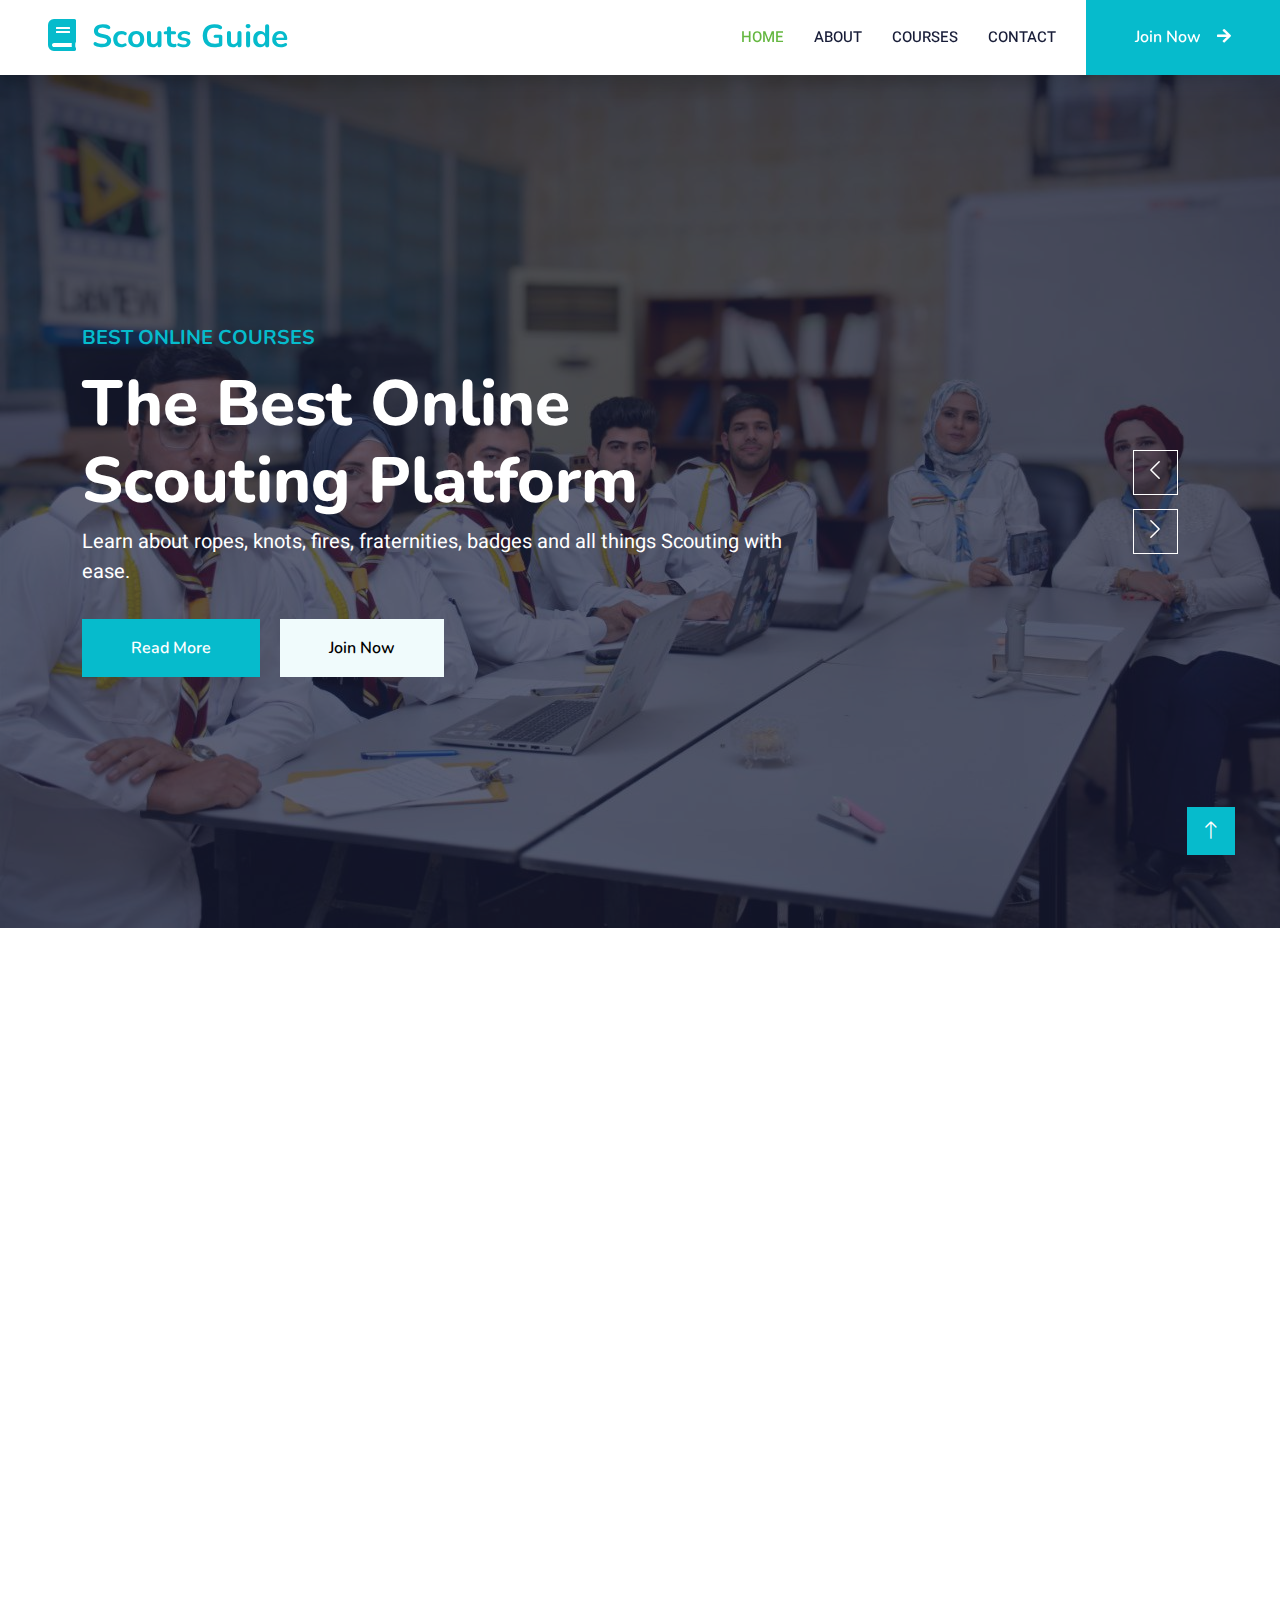
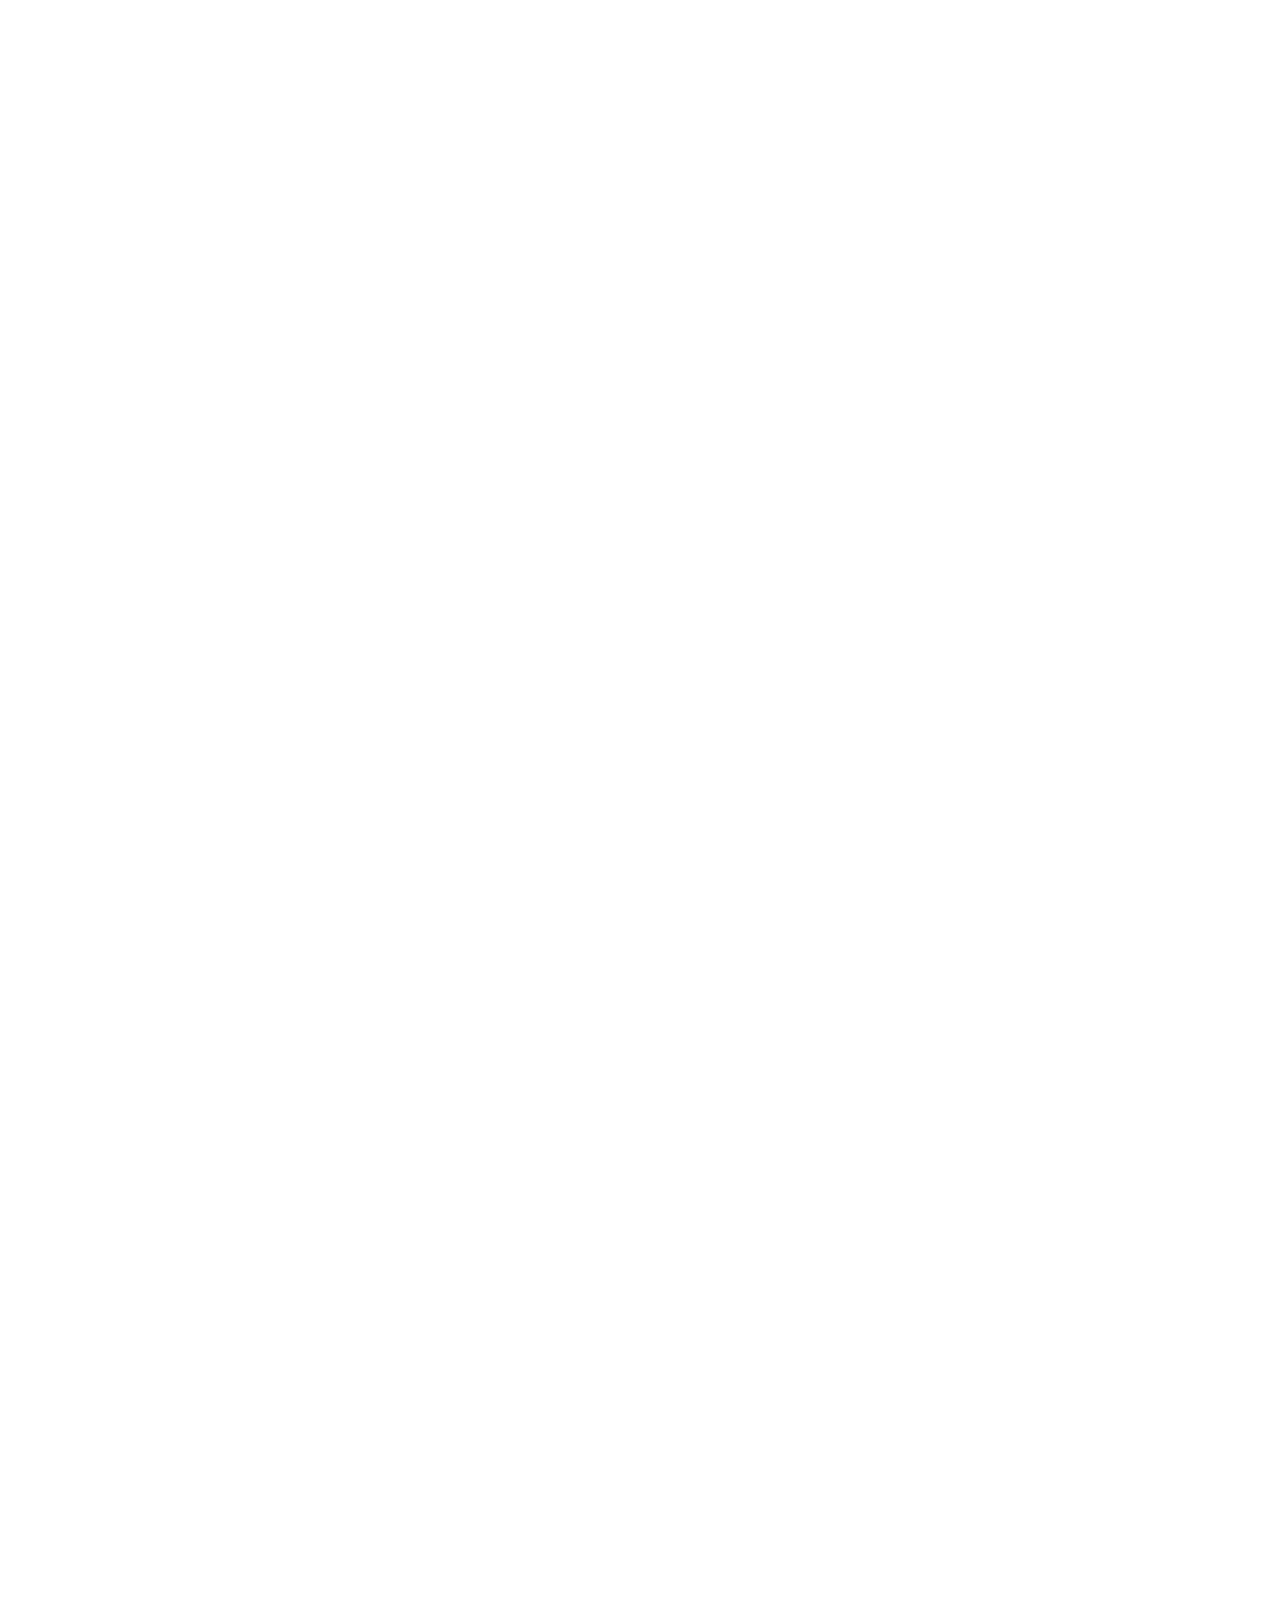
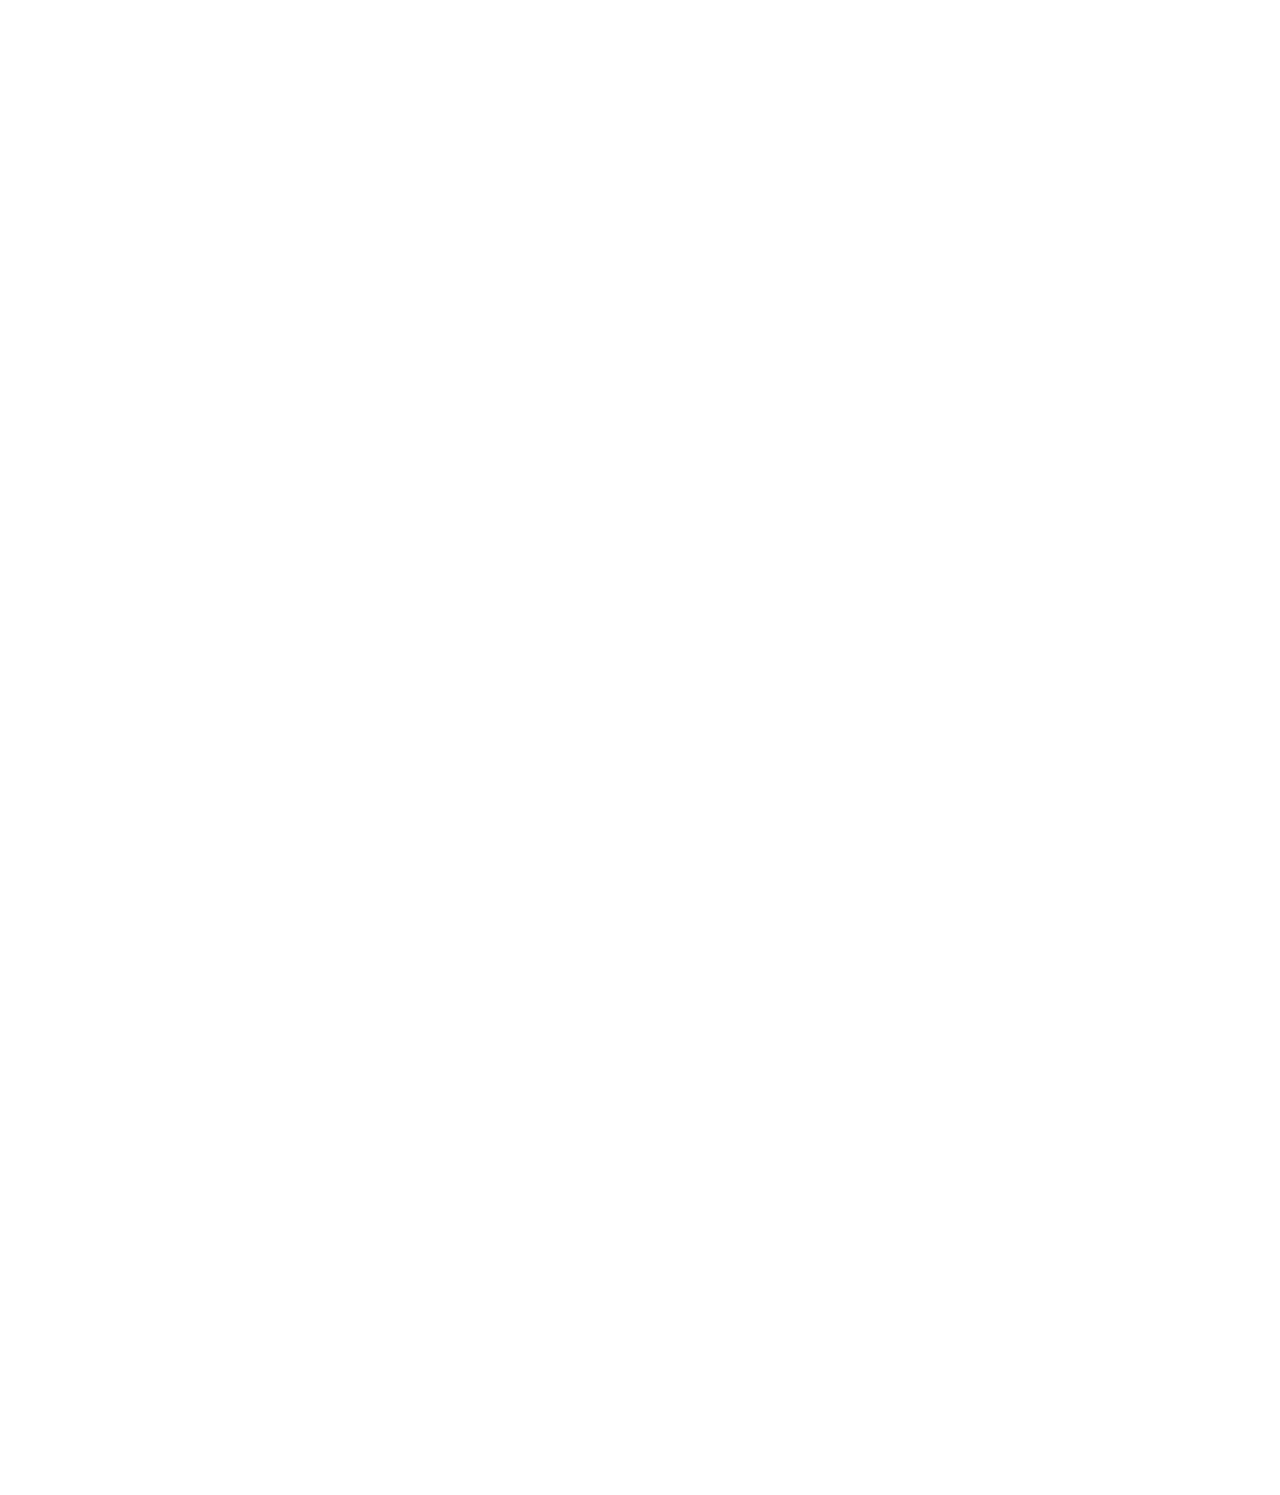
<file: index.html>
<!DOCTYPE html>
<html lang="en">

<head>
    <meta charset="utf-8">
    <title>Scouts Guide</title>
    <meta content="width=device-width, initial-scale=1.0" name="viewport">
    <meta content="" name="keywords">
    <meta content="" name="description">

    <!-- Favicon -->
    <link href="img/favicon.ico" rel="icon">

    <!-- Google Web Fonts -->
    <link rel="preconnect" href="https://fonts.googleapis.com">
    <link rel="preconnect" href="https://fonts.gstatic.com" crossorigin>
    <link href="https://fonts.googleapis.com/css2?family=Heebo:wght@400;500;600&family=Nunito:wght@600;700;800&display=swap" rel="stylesheet">

    <!-- Icon Font Stylesheet -->
    <link href="https://cdnjs.cloudflare.com/ajax/libs/font-awesome/5.10.0/css/all.min.css" rel="stylesheet">
    <link href="https://cdn.jsdelivr.net/npm/bootstrap-icons@1.4.1/font/bootstrap-icons.css" rel="stylesheet">

    <!-- Libraries Stylesheet -->
    <link href="lib/animate/animate.min.css" rel="stylesheet">
    <link href="lib/owlcarousel/assets/owl.carousel.min.css" rel="stylesheet">

    <!-- Customized Bootstrap Stylesheet -->
    <link href="css/bootstrap.min.css" rel="stylesheet">

    <!-- Template Stylesheet -->
    <link href="css/style.css" rel="stylesheet">
</head>

<body>
<div id="google_translate_element"></div>
    <!-- Spinner Start -->
    <div id="spinner" class="show bg-white position-fixed translate-middle w-100 vh-100 top-50 start-50 d-flex align-items-center justify-content-center">
        <div class="spinner-border text-primary" style="width: 3rem; height: 3rem;" role="status">
            <span class="sr-only">Loading...</span>
        </div>
    </div>
    <!-- Spinner End -->


    <!-- Navbar Start -->
    <nav class="navbar navbar-expand-lg bg-white navbar-light shadow sticky-top p-0">
        <a href="index.html" class="navbar-brand d-flex align-items-center px-4 px-lg-5">
            <h2 class="m-0 text-primary"><i class="fa fa-book me-3"></i>Scouts Guide</h2>
        </a>
        <button type="button" class="navbar-toggler me-4" data-bs-toggle="collapse" data-bs-target="#navbarCollapse">
            <span class="navbar-toggler-icon"></span>
        </button>
        <div class="collapse navbar-collapse" id="navbarCollapse">
            <div class="navbar-nav ms-auto p-4 p-lg-0">
                <a href="index.html" class="nav-item nav-link active">Home</a>
                <a href="about.html" class="nav-item nav-link">About</a>
                <a href="courses.html" class="nav-item nav-link">Courses</a>
                <a href="contact.html" class="nav-item nav-link">Contact</a>
            </div>
            <a href="" class="btn btn-primary py-4 px-lg-5 d-none d-lg-block">Join Now<i class="fa fa-arrow-right ms-3"></i></a>
        </div>
    </nav>
    <!-- Navbar End -->


    <!-- Carousel Start -->
    <div class="container-fluid p-0 mb-5">
        <div class="owl-carousel header-carousel position-relative">
            <div class="owl-carousel-item position-relative">
                <img class="img-fluid" src="img/carousel-1.jpg" alt="">
                <div class="position-absolute top-0 start-0 w-100 h-100 d-flex align-items-center" style="background: rgba(24, 29, 56, .7);">
                    <div class="container">
                        <div class="row justify-content-start">
                            <div class="col-sm-10 col-lg-8">
                                <h5 class="text-primary text-uppercase mb-3 animated slideInDown">Best Online Courses</h5>
                                <h1 class="display-3 text-white animated slideInDown">The Best Online Scouting Platform</h1>
                                <p class="fs-5 text-white mb-4 pb-2">Learn about ropes, knots, fires, fraternities, badges and all things Scouting with ease.</p>
                                <a href="" class="btn btn-primary py-md-3 px-md-5 me-3 animated slideInLeft">Read More</a>
                                <a href="" class="btn btn-light py-md-3 px-md-5 animated slideInRight">Join Now</a>
                            </div>
                        </div>
                    </div>
                </div>
            </div>
            <div class="owl-carousel-item position-relative">
                <img class="img-fluid" src="img/carousel-2.jpg" alt="">
                <div class="position-absolute top-0 start-0 w-100 h-100 d-flex align-items-center" style="background: rgba(24, 29, 56, .7);">
                    <div class="container">
                        <div class="row justify-content-start">
                            <div class="col-sm-10 col-lg-8">
                                <h5 class="text-primary text-uppercase mb-3 animated slideInDown">Best Online Courses</h5>
                                <h1 class="display-3 text-white animated slideInDown">Get Educated Online From Your Home</h1>
                                <p class="fs-5 text-white mb-4 pb-2">Learn about ropes, knots, fires, fraternities, badges and all things Scouting with ease.</p>
                                <a href="" class="btn btn-primary py-md-3 px-md-5 me-3 animated slideInLeft">Read More</a>
                                <a href="" class="btn btn-light py-md-3 px-md-5 animated slideInRight">Join Now</a>
                            </div>
                        </div>
                    </div>
                </div>
            </div>
        </div>
    </div>
    <!-- Carousel End -->


    <!-- Service Start -->
    <div class="container-xxl py-5">
        <div class="container">
            <div class="row g-4">
                <div class="col-lg-3 col-sm-6 wow fadeInUp" data-wow-delay="0.1s">
                    <a href="Instructors.html" >
                    <div class="service-item text-center pt-3">
                        <div class="p-4">
                            <i class="fa fa-3x fa-graduation-cap text-primary mb-4"></i>
                            <h5 class="mb-3">Skilled Instructors</h5>
                            <p>We have qualified trainers and wonderful scouts who will teach you professionally.</p>
                        </div>
                    </div>
                    </a>
                </div>
                <div class="col-lg-3 col-sm-6 wow fadeInUp" data-wow-delay="0.3s">
                    <a href="https://youtube.com/playlist?list=PL7yVjD30M2r4G-MGtkCT_RDW6J75XeJoQ&si=AoKvP-tJqMyQTG5M" >
                    <div class="service-item text-center pt-3">
                        <div class="p-4">
                            <i class="fa fa-3x fa-globe text-primary mb-4"></i>
                            <h5 class="mb-3">Online Classes</h5>
                            <p>All scouting courses are available electronically and are easy to attend at any time you like.</p>
                        </div>
                    </div>
                    </a>
                </div>
                <div class="col-lg-3 col-sm-6 wow fadeInUp" data-wow-delay="0.5s">
                    <a href="https://karam.nuvustudio.com/discover/projects" >
                    <div class="service-item text-center pt-3">
                        <div class="p-4">
                            <i class="fa fa-3x fa-home text-primary mb-4"></i>
                            <h5 class="mb-3">Home Projects</h5>
                            <p>We give you homework to do and practice.</p>
                        </div>
                    </div>
                    </a>
                </div>

                <div class="col-lg-3 col-sm-6 wow fadeInUp" data-wow-delay="0.7s">
                    <a href="https://www.scribd.com/doc/283375796/%D9%83%D8%AA%D8%A7%D8%A8-%D8%A7%D9%84%D9%83%D8%B4%D8%A7%D9%81%D8%A9">
                    <div class="service-item text-center pt-3">
                        <div class="p-4">
                            <i class="fa fa-3x fa-book-open text-primary mb-4"></i>
                             <h5 class="mb-3">Book Library</h5>
                            <p>We have a wonderful library that you can use.</p>
                        </div>
                    </div>
                    </a>
                </div>


            </div>
        </div>
    </div>
    <!-- Service End -->


    <!-- About Start -->
    <div class="container-xxl py-5">
        <div class="container">
            <div class="row g-5">
                <div class="col-lg-6 wow fadeInUp" data-wow-delay="0.1s" style="min-height: 400px;">
                    <div class="position-relative h-100">
                        <img class="img-fluid position-absolute w-100 h-100" src="img/about.jpg" alt="" style="object-fit: cover;">
                    </div>
                </div>
                <div class="col-lg-6 wow fadeInUp" data-wow-delay="0.3s">
                    <h6 class="section-title bg-white text-start text-primary pe-3">About Us</h6>
                    <h1 class="mb-4">Welcome to Scouts Guide</h1>
                    <p class="mb-4">Scouting is a global movement that aims to develop the world's youth by providing opportunities to learn values and life skills.</p>
                    <p class="mb-4"> Scouts, both male and female, learn many skills such as camping, unsigned orienteering, first aid, and arts and crafts.</p>
                    <div class="row gy-2 gx-4 mb-4">
                        <div class="col-sm-6">
                            <p class="mb-0"><i class="fa fa-arrow-right text-primary me-2"></i>Skilled Instructors</p>
                        </div>
                        <div class="col-sm-6">
                            <p class="mb-0"><i class="fa fa-arrow-right text-primary me-2"></i>Online Classes</p>
                        </div>
                        <div class="col-sm-6">
                            <p class="mb-0"><i class="fa fa-arrow-right text-primary me-2"></i>International Certificate</p>
                        </div>
                        <div class="col-sm-6">
                            <p class="mb-0"><i class="fa fa-arrow-right text-primary me-2"></i>Skilled Instructors</p>
                        </div>
                        <div class="col-sm-6">
                            <p class="mb-0"><i class="fa fa-arrow-right text-primary me-2"></i>Online Classes</p>
                        </div>
                        <div class="col-sm-6">
                            <p class="mb-0"><i class="fa fa-arrow-right text-primary me-2"></i>International Certificate</p>
                        </div>
                    </div>
                    <a class="btn btn-primary py-3 px-5 mt-2" href="https://ar.wikipedia.org/wiki/%D9%83%D8%B4%D8%A7%D9%81%D8%A9">Read More</a>
                </div>
            </div>
        </div>
    </div>
    <!-- About End -->


    <!-- Categories Start -->
    <div class="container-xxl py-5 category">
        <div class="container">
            <div class="text-center wow fadeInUp" data-wow-delay="0.1s">
                <h6 class="section-title bg-white text-center text-primary px-3">Categories</h6>
                <h1 class="mb-5">Courses Categories</h1>
            </div>
            <div class="row g-3">
                <div class="col-lg-7 col-md-6">
                    <div class="row g-3">
                        <div class="col-lg-12 col-md-12 wow zoomIn" data-wow-delay="0.1s">
                            <a class="position-relative d-block overflow-hidden" href="https://www.youtube.com/watch?v=Uv62L_KEP7I">
                                <img class="img-fluid" src="img/cat-1.jpg" alt="">
                                <div class="bg-white text-center position-absolute bottom-0 end-0 py-2 px-3" style="margin: 1px;">
                                    <h5 class="m-0">Tie ropes</h5>
                                    <small class="text-primary">49 Courses</small>
                                </div>
                            </a>
                        </div>
                        <div class="col-lg-6 col-md-12 wow zoomIn" data-wow-delay="0.3s">
                            <a class="position-relative d-block overflow-hidden" href="https://www.youtube.com/watch?v=kTaL84rlWg4">
                                <img class="img-fluid" src="img/cat-2.jpg" alt="">
                                <div class="bg-white text-center position-absolute bottom-0 end-0 py-2 px-3" style="margin: 1px;">
                                    <h5 class="m-0">Badges</h5>
                                    <small class="text-primary">49 Courses</small>
                                </div>
                            </a>
                        </div>
                        <div class="col-lg-6 col-md-12 wow zoomIn" data-wow-delay="0.5s">
                            <a class="position-relative d-block overflow-hidden" href="https://www.youtube.com/watch?v=_4KLqzPqFvk">
                                <img class="img-fluid" src="img/cat-3.jpg" alt="">
                                <div class="bg-white text-center position-absolute bottom-0 end-0 py-2 px-3" style="margin: 1px;">
                                    <h5 class="m-0">Scout salute</h5>
                                    <small class="text-primary">49 Courses</small>
                                </div>
                            </a>
                        </div>
                    </div>
                </div>
                <div class="col-lg-5 col-md-6 wow zoomIn" data-wow-delay="0.7s" style="min-height: 350px;">
                    <a class="position-relative d-block h-100 overflow-hidden" href="https://www.youtube.com/watch?v=3W5MYZmSymc&t=298s">
                        <img class="img-fluid position-absolute w-100 h-100" src="img/cat-4.jpg" alt="" style="object-fit: cover;">
                        <div class="bg-white text-center position-absolute bottom-0 end-0 py-2 px-3" style="margin:  1px;">
                            <h5 class="m-0">Make fires</h5>
                            <small class="text-primary">49 Courses</small>
                        </div>
                    </a>
                </div>
            </div>
        </div>
    </div>
    <!-- Categories Start -->


    <!-- Courses Start -->
    <div class="container-xxl py-5">
        <div class="container">
            <div class="text-center wow fadeInUp" data-wow-delay="0.1s">
                <h6 class="section-title bg-white text-center text-primary px-3">Courses</h6>
                <h1 class="mb-5">Popular Courses</h1>
            </div>
            <div class="row g-4 justify-content-center">
                <div class="col-lg-4 col-md-6 wow fadeInUp" data-wow-delay="0.1s">
                    <div class="course-item bg-light">
                        <div class="position-relative overflow-hidden">
                            <img class="img-fluid" src="img/course-1.jpg" alt="">
                            <div class="w-100 d-flex justify-content-center position-absolute bottom-0 start-0 mb-4">
                                <a href="https://www.youtube.com/watch?v=0TpmU5pg66c&t=10s" class="flex-shrink-0 btn btn-sm btn-primary px-3 border-end" style="border-radius: 30px 0 0 30px;">Read More</a>
                                <a href="https://www.youtube.com/watch?v=0TpmU5pg66c&t=10s" class="flex-shrink-0 btn btn-sm btn-primary px-3" style="border-radius: 0 30px 30px 0;">Join Now</a>
                            </div>
                        </div>
                        <div class="text-center p-4 pb-0">
                            <h3 class="mb-0">Free</h3>
                            <div class="mb-3">
                                <small class="fa fa-star text-primary"></small>
                                <small class="fa fa-star text-primary"></small>
                                <small class="fa fa-star text-primary"></small>
                                <small class="fa fa-star text-primary"></small>
                                <small class="fa fa-star text-primary"></small>
                                <small>(123)</small>
                            </div>
                            <h5 class="mb-4">Learn how to locate and find your way easily</h5>
                        </div>
                        <div class="d-flex border-top">
                            <small class="flex-fill text-center border-end py-2"><i class="fa fa-user-tie text-primary me-2"></i>John Doe</small>
                            <small class="flex-fill text-center border-end py-2"><i class="fa fa-clock text-primary me-2"></i>1.49 Hrs</small>
                            <small class="flex-fill text-center py-2"><i class="fa fa-user text-primary me-2"></i>30 Students</small>
                        </div>
                    </div>
                </div>
                <div class="col-lg-4 col-md-6 wow fadeInUp" data-wow-delay="0.3s">
                    <div class="course-item bg-light">
                        <div class="position-relative overflow-hidden">
                            <img class="img-fluid" src="img/course-2.jpg" alt="">
                            <div class="w-100 d-flex justify-content-center position-absolute bottom-0 start-0 mb-4">
                                <a href="https://www.youtube.com/watch?v=YYPuOkykS7I&t=1s" class="flex-shrink-0 btn btn-sm btn-primary px-3 border-end" style="border-radius: 30px 0 0 30px;">Read More</a>
                                <a href="https://www.youtube.com/watch?v=YYPuOkykS7I&t=1s" class="flex-shrink-0 btn btn-sm btn-primary px-3" style="border-radius: 0 30px 30px 0;">Join Now</a>
                            </div>
                        </div>
                        <div class="text-center p-4 pb-0">
                            <h3 class="mb-0">Free</h3>
                            <div class="mb-3">
                                <small class="fa fa-star text-primary"></small>
                                <small class="fa fa-star text-primary"></small>
                                <small class="fa fa-star text-primary"></small>
                                <small class="fa fa-star text-primary"></small>
                                <small class="fa fa-star text-primary"></small>
                                <small>(123)</small>
                            </div>
                            <h5 class="mb-4">Learn how to measure and determine heights</h5>
                        </div>
                        <div class="d-flex border-top">
                            <small class="flex-fill text-center border-end py-2"><i class="fa fa-user-tie text-primary me-2"></i>John Doe</small>
                            <small class="flex-fill text-center border-end py-2"><i class="fa fa-clock text-primary me-2"></i>1.49 Hrs</small>
                            <small class="flex-fill text-center py-2"><i class="fa fa-user text-primary me-2"></i>30 Students</small>
                        </div>
                    </div>
                </div>
                <div class="col-lg-4 col-md-6 wow fadeInUp" data-wow-delay="0.5s">
                    <div class="course-item bg-light">
                        <div class="position-relative overflow-hidden">
                            <img class="img-fluid" src="img/course-3.jpg" alt="">
                            <div class="w-100 d-flex justify-content-center position-absolute bottom-0 start-0 mb-4">
                                <a href="https://www.youtube.com/watch?v=wqySHi-HXBU" class="flex-shrink-0 btn btn-sm btn-primary px-3 border-end" style="border-radius: 30px 0 0 30px;">Read More</a>
                                <a href="https://www.youtube.com/watch?v=wqySHi-HXBU" class="flex-shrink-0 btn btn-sm btn-primary px-3" style="border-radius: 0 30px 30px 0;">Join Now</a>
                            </div>
                        </div>
                        <div class="text-center p-4 pb-0">
                            <h3 class="mb-0">Free</h3>
                            <div class="mb-3">
                                <small class="fa fa-star text-primary"></small>
                                <small class="fa fa-star text-primary"></small>
                                <small class="fa fa-star text-primary"></small>
                                <small class="fa fa-star text-primary"></small>
                                <small class="fa fa-star text-primary"></small>
                                <small>(123)</small>
                            </div>
                            <h5 class="mb-4">Learn about woodworking and more</h5>
                        </div>
                        <div class="d-flex border-top">
                            <small class="flex-fill text-center border-end py-2"><i class="fa fa-user-tie text-primary me-2"></i>John Doe</small>
                            <small class="flex-fill text-center border-end py-2"><i class="fa fa-clock text-primary me-2"></i>1.49 Hrs</small>
                            <small class="flex-fill text-center py-2"><i class="fa fa-user text-primary me-2"></i>30 Students</small>
                        </div>
                    </div>
                </div>
            </div>
        </div>
    </div>
    <!-- Courses End -->




    <!-- Testimonial Start -->
    <div class="container-xxl py-5 wow fadeInUp" data-wow-delay="0.1s">
        <div class="container">
            <div class="text-center">
                <h6 class="section-title bg-white text-center text-primary px-3">Testimonial</h6>
                <h1 class="mb-5">Our Students Say!</h1>
            </div>
            <div class="owl-carousel testimonial-carousel position-relative">
                <div class="testimonial-item text-center">
                    <img class="border rounded-circle p-2 mx-auto mb-3" src="img/testimonial-1.jpg" style="width: 80px; height: 80px;">
                    <h5 class="mb-0">Sara</h5>
                    <p>Profession</p>
                    <div class="testimonial-text bg-light text-center p-4">
                    <p class="mb-0">It was a wonderful trip. I learned a lot through this wonderful site and interesting courses.</p>
                    </div>
                </div>
                <div class="testimonial-item text-center">
                    <img class="border rounded-circle p-2 mx-auto mb-3" src="img/testimonial-2.jpg" style="width: 80px; height: 80px;">
                    <h5 class="mb-0">Ali</h5>
                    <p>Profession</p>
                    <div class="testimonial-text bg-light text-center p-4">
                    <p class="mb-0">It was a wonderful trip. I learned a lot through this wonderful site and interesting courses</p>
                    </div>
                </div>
                <div class="testimonial-item text-center">
                    <img class="border rounded-circle p-2 mx-auto mb-3" src="img/testimonial-3.jpg" style="width: 80px; height: 80px;">
                    <h5 class="mb-0">Zaid</h5>
                    <p>Profession</p>
                    <div class="testimonial-text bg-light text-center p-4">
                    <p class="mb-0">It was a wonderful trip. I learned a lot through this wonderful site and interesting courses</p>
                    </div>
                </div>
                <div class="testimonial-item text-center">
                    <img class="border rounded-circle p-2 mx-auto mb-3" src="img/testimonial-4.jpg" style="width: 80px; height: 80px;">
                    <h5 class="mb-0">Noor</h5>
                    <p>Profession</p>
                    <div class="testimonial-text bg-light text-center p-4">
                    <p class="mb-0">It was a wonderful trip. I learned a lot through this wonderful site and interesting courses.</p>
                    </div>
                </div>
            </div>
        </div>
    </div>
    <!-- Testimonial End -->


    <!-- Footer Start -->
    <div class="container-fluid bg-dark text-light footer pt-5 mt-5 wow fadeIn" data-wow-delay="0.1s">
        <div class="container py-5">
            <div class="row g-5">
                <div class="col-lg-3 col-md-6">
                    <h4 class="text-white mb-3">Quick Link</h4>
                    <a class="btn btn-link" href="">About Us</a>
                    <a class="btn btn-link" href="">Contact Us</a>
                    <a class="btn btn-link" href="">Privacy Policy</a>
                    <a class="btn btn-link" href="">Terms & Condition</a>
                    <a class="btn btn-link" href="">FAQs & Help</a>
                </div>
                <div class="col-lg-3 col-md-6">
                    <h4 class="text-white mb-3">Contact</h4>
                    <p class="mb-2"><i class="fa fa-map-marker-alt me-3"></i>Al Senaha St, Baghdad, Iraq</p>
                    <p class="mb-2"><i class="fa fa-phone-alt me-3"></i>+964 7822231845</p>
                    <p class="mb-2"><i class="fa fa-envelope me-3"></i>abdulqudoos.h.m@gmail.com</p>
                    <div class="d-flex pt-2">
                        <a class="btn btn-outline-light btn-social" href=""><i class="fab fa-twitter"></i></a>
                        <a class="btn btn-outline-light btn-social" href=""><i class="fab fa-facebook-f"></i></a>
                        <a class="btn btn-outline-light btn-social" href=""><i class="fab fa-youtube"></i></a>
                        <a class="btn btn-outline-light btn-social" href=""><i class="fab fa-linkedin-in"></i></a>
                    </div>
                </div>
                <div class="col-lg-3 col-md-6">
                    <h4 class="text-white mb-3">Gallery</h4>
                    <div class="row g-2 pt-2">
                        <div class="col-4">
                            <img class="img-fluid bg-light p-1" src="img/course-1.jpg" alt="">
                        </div>
                        <div class="col-4">
                            <img class="img-fluid bg-light p-1" src="img/course-2.jpg" alt="">
                        </div>
                        <div class="col-4">
                            <img class="img-fluid bg-light p-1" src="img/course-3.jpg" alt="">
                        </div>
                        <div class="col-4">
                            <img class="img-fluid bg-light p-1" src="img/course-2.jpg" alt="">
                        </div>
                        <div class="col-4">
                            <img class="img-fluid bg-light p-1" src="img/course-3.jpg" alt="">
                        </div>
                        <div class="col-4">
                            <img class="img-fluid bg-light p-1" src="img/course-1.jpg" alt="">
                        </div>
                    </div>
                </div>
                <div class="col-lg-3 col-md-6">
                    <h4 class="text-white mb-3">Newsletter</h4>
                    <p>Enter your email to get the latest scouting news and new courses.</p>
                    <div class="position-relative mx-auto" style="max-width: 400px;">
                        <input class="form-control border-0 w-100 py-3 ps-4 pe-5" type="text" placeholder="Your email">
                        <button type="button" class="btn btn-primary py-2 position-absolute top-0 end-0 mt-2 me-2">SignUp</button>
                    </div>
                </div>
            </div>
        </div>
        <div class="container">
            <div class="copyright">
                <div class="row">
                    <div class="col-md-6 text-center text-md-start mb-3 mb-md-0">
                        &copy; <a class="border-bottom" href="#">University Of Technology.</a>
                        All Right Reserved.<br>
                        Designed By<br>  <a class="border-bottom" href="#">Abdul Qudoos Hamid & Murtadha Jasim</a><br><br>
                    </div>
                    <div class="col-md-6 text-center text-md-end">
                        <div class="footer-menu">
                            <a href="">Home</a>
                            <a href="">Cookies</a>
                            <a href="">Help</a>
                            <a href="">FQAs</a>
                        </div>
                    </div>
                </div>
            </div>
        </div>
    </div>
    <!-- Footer End -->


    <!-- Back to Top -->
    <a href="#" class="btn btn-lg btn-primary btn-lg-square back-to-top"><i class="bi bi-arrow-up"></i></a>


    <!-- JavaScript Libraries -->
    <script src="https://code.jquery.com/jquery-3.4.1.min.js"></script>
    <script src="https://cdn.jsdelivr.net/npm/bootstrap@5.0.0/dist/js/bootstrap.bundle.min.js"></script>
    <script src="lib/wow/wow.min.js"></script>
    <script src="lib/easing/easing.min.js"></script>
    <script src="lib/waypoints/waypoints.min.js"></script>
    <script src="lib/owlcarousel/owl.carousel.min.js"></script>
<script type="text/javascript" src="js/translate.js"></script>
<script type="text/javascript"
        src="https://translate.google.com/translate_a/element.js?cb=googleTranslateElementInit">
</script>
    <!-- Template Javascript -->
    <script src="js/main.js"></script>
</body>

</html>
</file>
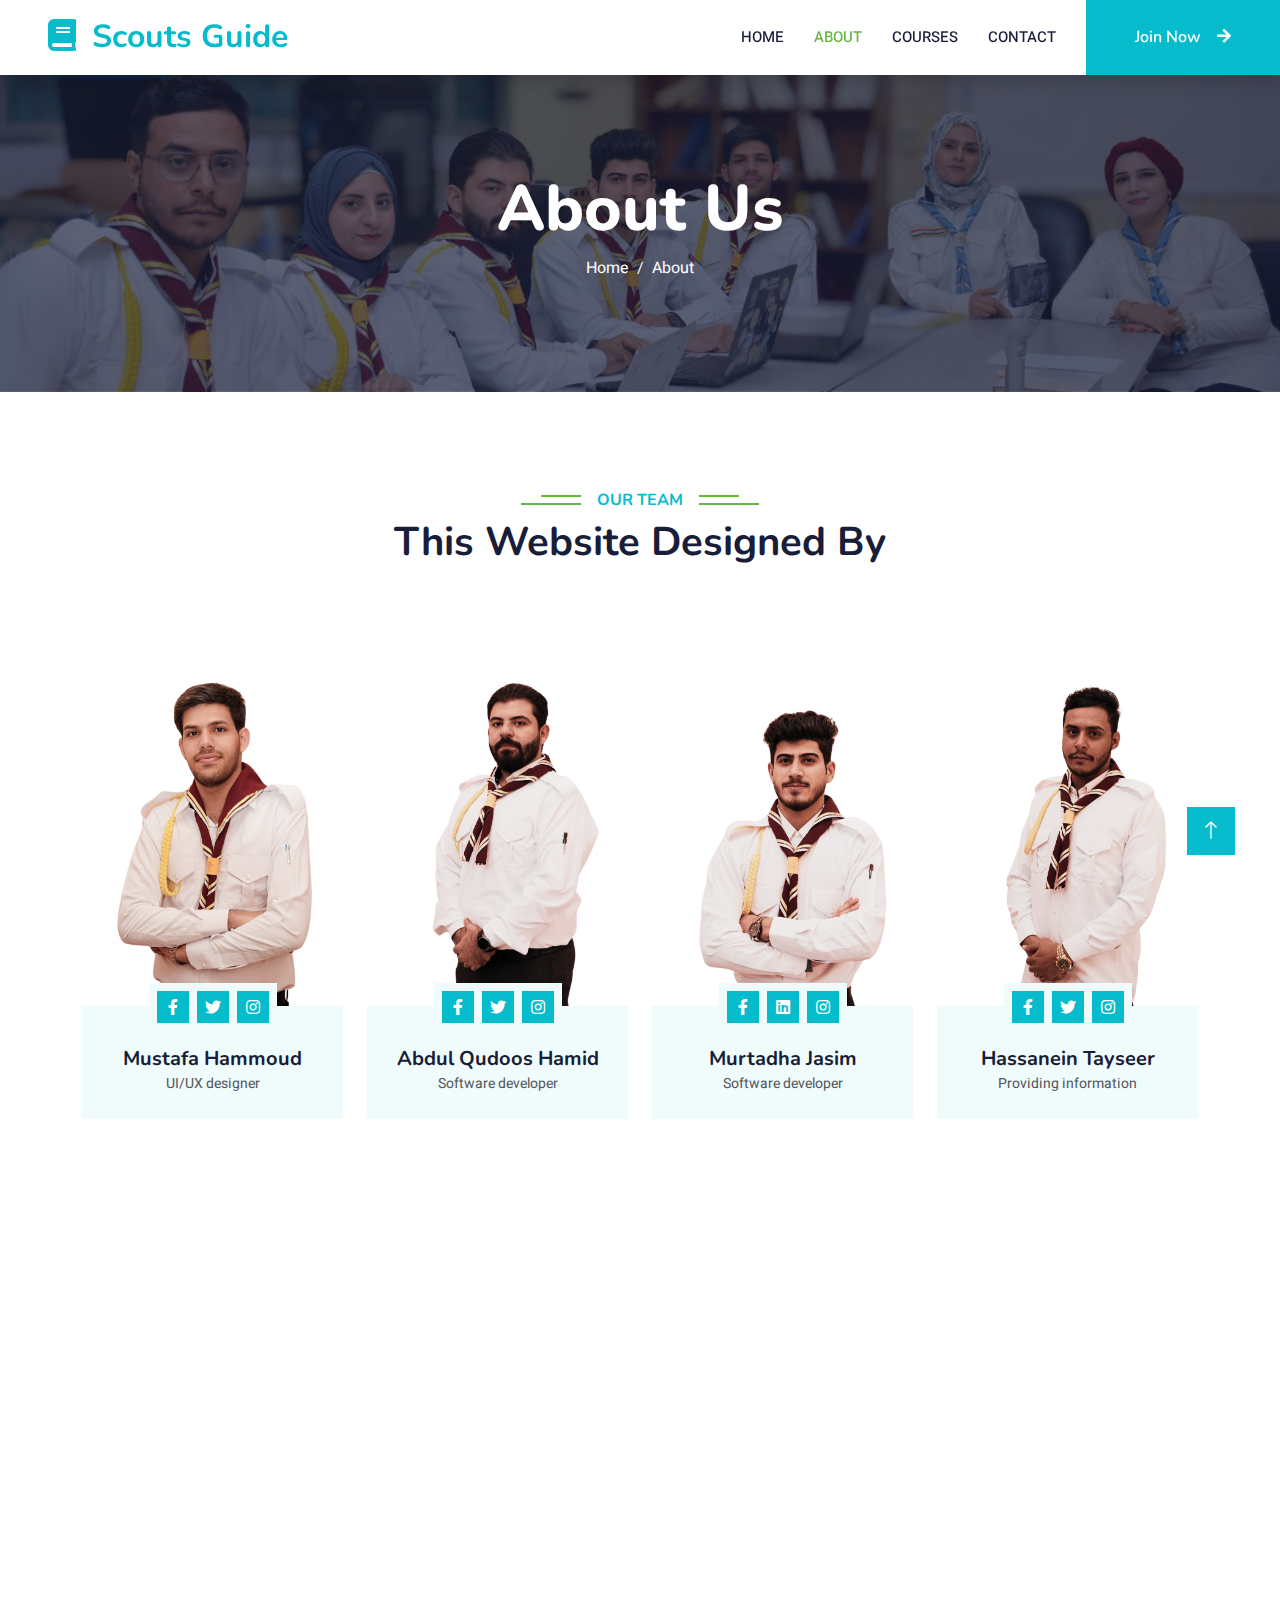
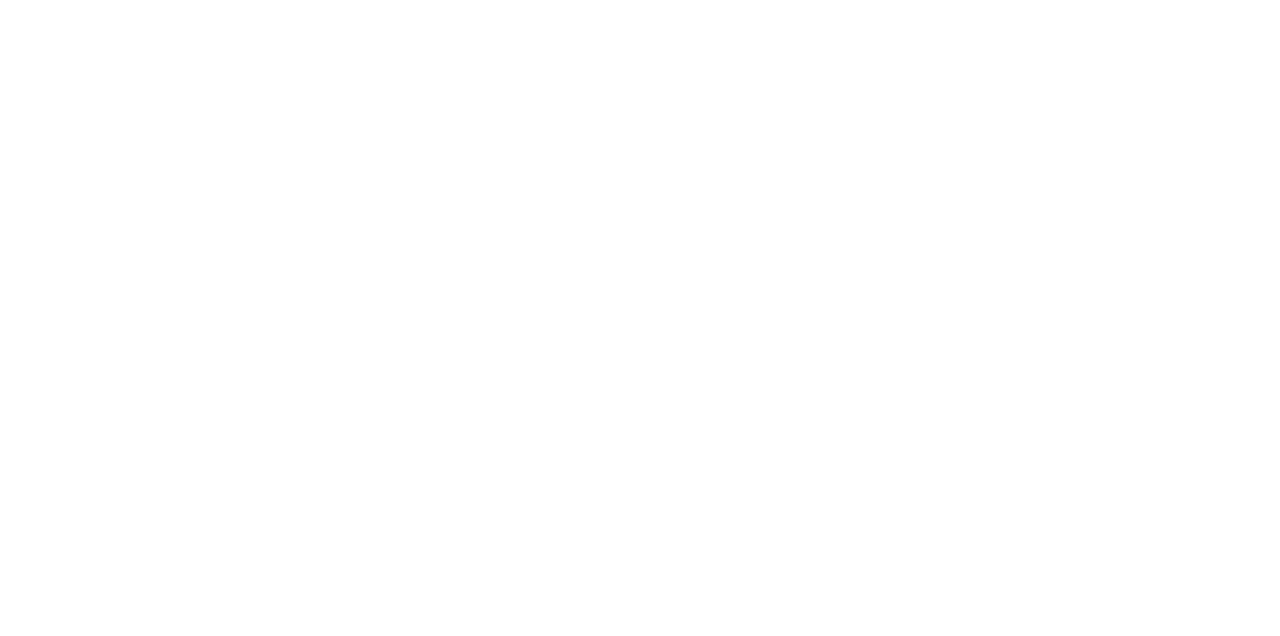
<file: about.html>
<!DOCTYPE html>
<html lang="en">

<head>
    <meta charset="utf-8">
    <title>Scouts Guide Template</title>
    <meta content="width=device-width, initial-scale=1.0" name="viewport">
    <meta content="" name="keywords">
    <meta content="" name="description">

    <!-- Favicon -->
    <link href="img/favicon.ico" rel="icon">

    <!-- Google Web Fonts -->
    <link rel="preconnect" href="https://fonts.googleapis.com">
    <link rel="preconnect" href="https://fonts.gstatic.com" crossorigin>
    <link href="https://fonts.googleapis.com/css2?family=Heebo:wght@400;500;600&family=Nunito:wght@600;700;800&display=swap" rel="stylesheet">

    <!-- Icon Font Stylesheet -->
    <link href="https://cdnjs.cloudflare.com/ajax/libs/font-awesome/5.10.0/css/all.min.css" rel="stylesheet">
    <link href="https://cdn.jsdelivr.net/npm/bootstrap-icons@1.4.1/font/bootstrap-icons.css" rel="stylesheet">

    <!-- Libraries Stylesheet -->
    <link href="lib/animate/animate.min.css" rel="stylesheet">
    <link href="lib/owlcarousel/assets/owl.carousel.min.css" rel="stylesheet">

    <!-- Customized Bootstrap Stylesheet -->
    <link href="css/bootstrap.min.css" rel="stylesheet">

    <!-- Template Stylesheet -->
    <link href="css/style.css" rel="stylesheet">
</head>

<body>
<div id="google_translate_element"></div>
    <!-- Spinner Start -->
    <div id="spinner" class="show bg-white position-fixed translate-middle w-100 vh-100 top-50 start-50 d-flex align-items-center justify-content-center">
        <div class="spinner-border text-primary" style="width: 3rem; height: 3rem;" role="status">
            <span class="sr-only">Loading...</span>
        </div>
    </div>
    <!-- Spinner End -->


    <!-- Navbar Start -->
    <nav class="navbar navbar-expand-lg bg-white navbar-light shadow sticky-top p-0">
        <a href="index.html" class="navbar-brand d-flex align-items-center px-4 px-lg-5">
            <h2 class="m-0 text-primary"><i class="fa fa-book me-3"></i>Scouts Guide</h2>
        </a>
        <button type="button" class="navbar-toggler me-4" data-bs-toggle="collapse" data-bs-target="#navbarCollapse">
            <span class="navbar-toggler-icon"></span>
        </button>
        <div class="collapse navbar-collapse" id="navbarCollapse">
            <div class="navbar-nav ms-auto p-4 p-lg-0">
                <a href="index.html" class="nav-item nav-link">Home</a>
                <a href="about.html" class="nav-item nav-link active">About</a>
                <a href="courses.html" class="nav-item nav-link">Courses</a>
                <a href="contact.html" class="nav-item nav-link">Contact</a>
            </div>
            <a href="" class="btn btn-primary py-4 px-lg-5 d-none d-lg-block">Join Now<i class="fa fa-arrow-right ms-3"></i></a>
        </div>
    </nav>
    <!-- Navbar End -->


    <!-- Header Start -->
    <div class="container-fluid bg-primary py-5 mb-5 page-header">
        <div class="container py-5">
            <div class="row justify-content-center">
                <div class="col-lg-10 text-center">
                    <h1 class="display-3 text-white animated slideInDown">About Us</h1>
                    <nav aria-label="breadcrumb">
                        <ol class="breadcrumb justify-content-center">
                            <li class="breadcrumb-item"><a class="text-white" href="#">Home</a></li>
                            <li class="breadcrumb-item text-white active" aria-current="page">About</li>
                        </ol>
                    </nav>
                </div>
            </div>
        </div>
    </div>
    <!-- Header End -->








    <!-- Team Start -->
    <div class="container-xxl py-5">
        <div class="container">
            <div class="text-center wow fadeInUp" data-wow-delay="0.1s">
                <h6 class="section-title bg-white text-center text-primary px-3">Our Team</h6>
                <h1 class="mb-5">This Website Designed By</h1>
            </div>
            <div class="row g-4">
                <div class="col-lg-3 col-md-6 wow fadeInUp" data-wow-delay="0.1s">
                    <div class="team-item bg-light">
                        <div class="overflow-hidden">
                            <img class="img-fluid" src="img/team-1.jpg" alt="">
                        </div>
                        <div class="position-relative d-flex justify-content-center" style="margin-top: -23px;">
                            <div class="bg-light d-flex justify-content-center pt-2 px-1">
                                <a class="btn btn-sm-square btn-primary mx-1" href=""><i class="fab fa-facebook-f"></i></a>
                                <a class="btn btn-sm-square btn-primary mx-1" href=""><i class="fab fa-twitter"></i></a>
                                <a class="btn btn-sm-square btn-primary mx-1" href=""><i class="fab fa-instagram"></i></a>
                            </div>
                        </div>
                        <div class="text-center p-4">
                            <h5 class="mb-0">Mustafa Hammoud</h5>
                            <small> UI/UX designer</small>
                        </div>
                    </div>
                </div>
                <div class="col-lg-3 col-md-6 wow fadeInUp" data-wow-delay="0.3s">
                    <div class="team-item bg-light">
                        <div class="overflow-hidden">
                            <img class="img-fluid" src="img/team-2.jpg" alt="">
                        </div>
                        <div class="position-relative d-flex justify-content-center" style="margin-top: -23px;">
                            <div class="bg-light d-flex justify-content-center pt-2 px-1">
                                <a class="btn btn-sm-square btn-primary mx-1" href=""><i class="fab fa-facebook-f"></i></a>
                                <a class="btn btn-sm-square btn-primary mx-1" href=""><i class="fab fa-twitter"></i></a>
                                <a class="btn btn-sm-square btn-primary mx-1" href="https://instagram.com/abd9912"><i class="fab fa-instagram"></i></a>
                            </div>
                        </div>
                        <div class="text-center p-4">
                            <h5 class="mb-0">Abdul Qudoos Hamid</h5>
                            <small>Software developer</small>
                        </div>
                    </div>
                </div>
                <div class="col-lg-3 col-md-6 wow fadeInUp" data-wow-delay="0.5s">
                    <div class="team-item bg-light">
                        <div class="overflow-hidden">
                            <img class="img-fluid" src="img/team-3.jpg" alt="">
                        </div>
                        <div class="position-relative d-flex justify-content-center" style="margin-top: -23px;">
                            <div class="bg-light d-flex justify-content-center pt-2 px-1">
                                <a class="btn btn-sm-square btn-primary mx-1" href=""><i class="fab fa-facebook-f"></i></a>
                                <a class="btn btn-sm-square btn-primary mx-1" href="https://www.linkedin.com/in/murtadha-jassim-941725253"><i class="fab fa-linkedin"></i></a>
                                <a class="btn btn-sm-square btn-primary mx-1" href="https://www.instagram.com/nt50_"><i class="fab fa-instagram"></i></a>
                            </div>
                        </div>
                        <div class="text-center p-4">
                            <h5 class="mb-0">Murtadha Jasim</h5>
                            <small>Software developer</small>
                        </div>
                    </div>
                </div>
                <div class="col-lg-3 col-md-6 wow fadeInUp" data-wow-delay="0.7s">
                    <div class="team-item bg-light">
                        <div class="overflow-hidden">
                            <img class="img-fluid" src="img/team-4.jpg" alt="">
                        </div>
                        <div class="position-relative d-flex justify-content-center" style="margin-top: -23px;">
                            <div class="bg-light d-flex justify-content-center pt-2 px-1">
                                <a class="btn btn-sm-square btn-primary mx-1" href=""><i class="fab fa-facebook-f"></i></a>
                                <a class="btn btn-sm-square btn-primary mx-1" href=""><i class="fab fa-twitter"></i></a>
                                <a class="btn btn-sm-square btn-primary mx-1" href=""><i class="fab fa-instagram"></i></a>
                            </div>
                        </div>
                        <div class="text-center p-4">
                            <h5 class="mb-0">Hassanein Tayseer</h5>
                            <small>Providing information</small>
                        </div>
                    </div>
                </div>
                <div class="col-lg-3 col-md-6 wow fadeInUp" data-wow-delay="0.5s">
                    <div class="team-item bg-light">
                        <div class="overflow-hidden">
                            <img class="img-fluid" src="img/team-5.jpg" alt="">
                        </div>
                        <div class="position-relative d-flex justify-content-center" style="margin-top: -23px;">
                            <div class="bg-light d-flex justify-content-center pt-2 px-1">
                                <a class="btn btn-sm-square btn-primary mx-1" href=""><i class="fab fa-facebook-f"></i></a>
                                <a class="btn btn-sm-square btn-primary mx-1" href=""><i class="fab fa-twitter"></i></a>
                                <a class="btn btn-sm-square btn-primary mx-1" href=""><i class="fab fa-instagram"></i></a>
                            </div>
                        </div>
                        <div class="text-center p-4">
                            <h5 class="mb-0">MA.Hind Zuhair</h5>
                            <small>supervisor</small>
                        </div>
                    </div>
                </div>
                <div class="col-lg-3 col-md-6 wow fadeInUp" data-wow-delay="0.5s">
                    <div class="team-item bg-light">
                        <div class="overflow-hidden">
                            <img class="img-fluid" src="img/team-6.jpg" alt="">
                        </div>
                        <div class="position-relative d-flex justify-content-center" style="margin-top: -23px;">
                            <div class="bg-light d-flex justify-content-center pt-2 px-1">
                                <a class="btn btn-sm-square btn-primary mx-1" href=""><i class="fab fa-facebook-f"></i></a>
                                <a class="btn btn-sm-square btn-primary mx-1" href=""><i class="fab fa-twitter"></i></a>
                                <a class="btn btn-sm-square btn-primary mx-1" href=""><i class="fab fa-instagram"></i></a>
                            </div>
                        </div>
                        <div class="text-center p-4">
                            <h5 class="mb-0">Rusul Mohammed</h5>
                            <small>Providing information</small>
                        </div>
                    </div>
                </div>
                <div class="col-lg-3 col-md-6 wow fadeInUp" data-wow-delay="0.5s">
                    <div class="team-item bg-light">
                        <div class="overflow-hidden">
                            <img class="img-fluid" src="img/team-7.jpg" alt="">
                        </div>
                        <div class="position-relative d-flex justify-content-center" style="margin-top: -23px;">
                            <div class="bg-light d-flex justify-content-center pt-2 px-1">
                                <a class="btn btn-sm-square btn-primary mx-1" href=""><i class="fab fa-facebook-f"></i></a>
                                <a class="btn btn-sm-square btn-primary mx-1" href=""><i class="fab fa-twitter"></i></a>
                                <a class="btn btn-sm-square btn-primary mx-1" href=""><i class="fab fa-instagram"></i></a>
                            </div>
                        </div>
                        <div class="text-center p-4">
                            <h5 class="mb-0">PHD.Muna Taha</h5>
                            <small>supervisor</small>
                        </div>
                    </div>
                </div>
            </div>
        </div>
    </div>
    <!-- Team End -->
        

    <!-- Footer Start -->
    <div class="container-fluid bg-dark text-light footer pt-5 mt-5 wow fadeIn" data-wow-delay="0.1s">
        <div class="container py-5">
            <div class="row g-5">
                <div class="col-lg-3 col-md-6">
                    <h4 class="text-white mb-3">Quick Link</h4>
                    <a class="btn btn-link" href="">About Us</a>
                    <a class="btn btn-link" href="">Contact Us</a>
                    <a class="btn btn-link" href="">Privacy Policy</a>
                    <a class="btn btn-link" href="">Terms & Condition</a>
                    <a class="btn btn-link" href="">FAQs & Help</a>
                </div>
                <div class="col-lg-3 col-md-6">
                    <h4 class="text-white mb-3">Contact</h4>
                    <p class="mb-2"><i class="fa fa-map-marker-alt me-3"></i>Al Senaha St, Baghdad, Iraq</p>
                    <p class="mb-2"><i class="fa fa-phone-alt me-3"></i>+964 7822231845</p>
                    <p class="mb-2"><i class="fa fa-envelope me-3"></i>abdulqudoos.h.m@gmail.com</p>
                    <div class="d-flex pt-2">
                        <a class="btn btn-outline-light btn-social" href=""><i class="fab fa-twitter"></i></a>
                        <a class="btn btn-outline-light btn-social" href=""><i class="fab fa-facebook-f"></i></a>
                        <a class="btn btn-outline-light btn-social" href=""><i class="fab fa-youtube"></i></a>
                        <a class="btn btn-outline-light btn-social" href=""><i class="fab fa-linkedin-in"></i></a>
                    </div>
                </div>
                <div class="col-lg-3 col-md-6">
                    <h4 class="text-white mb-3">Gallery</h4>
                    <div class="row g-2 pt-2">
                        <div class="col-4">
                            <img class="img-fluid bg-light p-1" src="img/course-1.jpg" alt="">
                        </div>
                        <div class="col-4">
                            <img class="img-fluid bg-light p-1" src="img/course-2.jpg" alt="">
                        </div>
                        <div class="col-4">
                            <img class="img-fluid bg-light p-1" src="img/course-3.jpg" alt="">
                        </div>
                        <div class="col-4">
                            <img class="img-fluid bg-light p-1" src="img/course-2.jpg" alt="">
                        </div>
                        <div class="col-4">
                            <img class="img-fluid bg-light p-1" src="img/course-3.jpg" alt="">
                        </div>
                        <div class="col-4">
                            <img class="img-fluid bg-light p-1" src="img/course-1.jpg" alt="">
                        </div>
                    </div>
                </div>
                <div class="col-lg-3 col-md-6">
                    <h4 class="text-white mb-3">Newsletter</h4>
                    <p>Enter your email to get the latest scouting news and new courses.</p>
                    <div class="position-relative mx-auto" style="max-width: 400px;">
                        <input class="form-control border-0 w-100 py-3 ps-4 pe-5" type="text" placeholder="Your email">
                        <button type="button" class="btn btn-primary py-2 position-absolute top-0 end-0 mt-2 me-2">SignUp</button>
                    </div>
                </div>
            </div>
        </div>
        <div class="container">
            <div class="copyright">
                <div class="row">
                    <div class="col-md-6 text-center text-md-start mb-3 mb-md-0">
                         &copy; <a class="border-bottom" href="#">University Of Technology.</a>
                            All Right Reserved.<br>
                        Designed By<br>  <a class="border-bottom" href="#">Abdul Qudoos Hamid & Murtadha Jasim</a><br><br>
                    </div>
                    <div class="col-md-6 text-center text-md-end">
                        <div class="footer-menu">
                            <a href="">Home</a>
                            <a href="">Cookies</a>
                            <a href="">Help</a>
                            <a href="">FQAs</a>
                        </div>
                    </div>
                </div>
            </div>
        </div>
    </div>
    <!-- Footer End -->


    <!-- Back to Top -->
    <a href="#" class="btn btn-lg btn-primary btn-lg-square back-to-top"><i class="bi bi-arrow-up"></i></a>


    <!-- JavaScript Libraries -->
    <script src="https://code.jquery.com/jquery-3.4.1.min.js"></script>
    <script src="https://cdn.jsdelivr.net/npm/bootstrap@5.0.0/dist/js/bootstrap.bundle.min.js"></script>
    <script src="lib/wow/wow.min.js"></script>
    <script src="lib/easing/easing.min.js"></script>
    <script src="lib/waypoints/waypoints.min.js"></script>
    <script src="lib/owlcarousel/owl.carousel.min.js"></script>
    <script type="text/javascript" src="js/translate.js"></script>
    <script type="text/javascript"
        src="https://translate.google.com/translate_a/element.js?cb=googleTranslateElementInit">
    </script>
    <!-- Template Javascript -->
    <script src="js/main.js"></script>
</body>

</html>
</file>
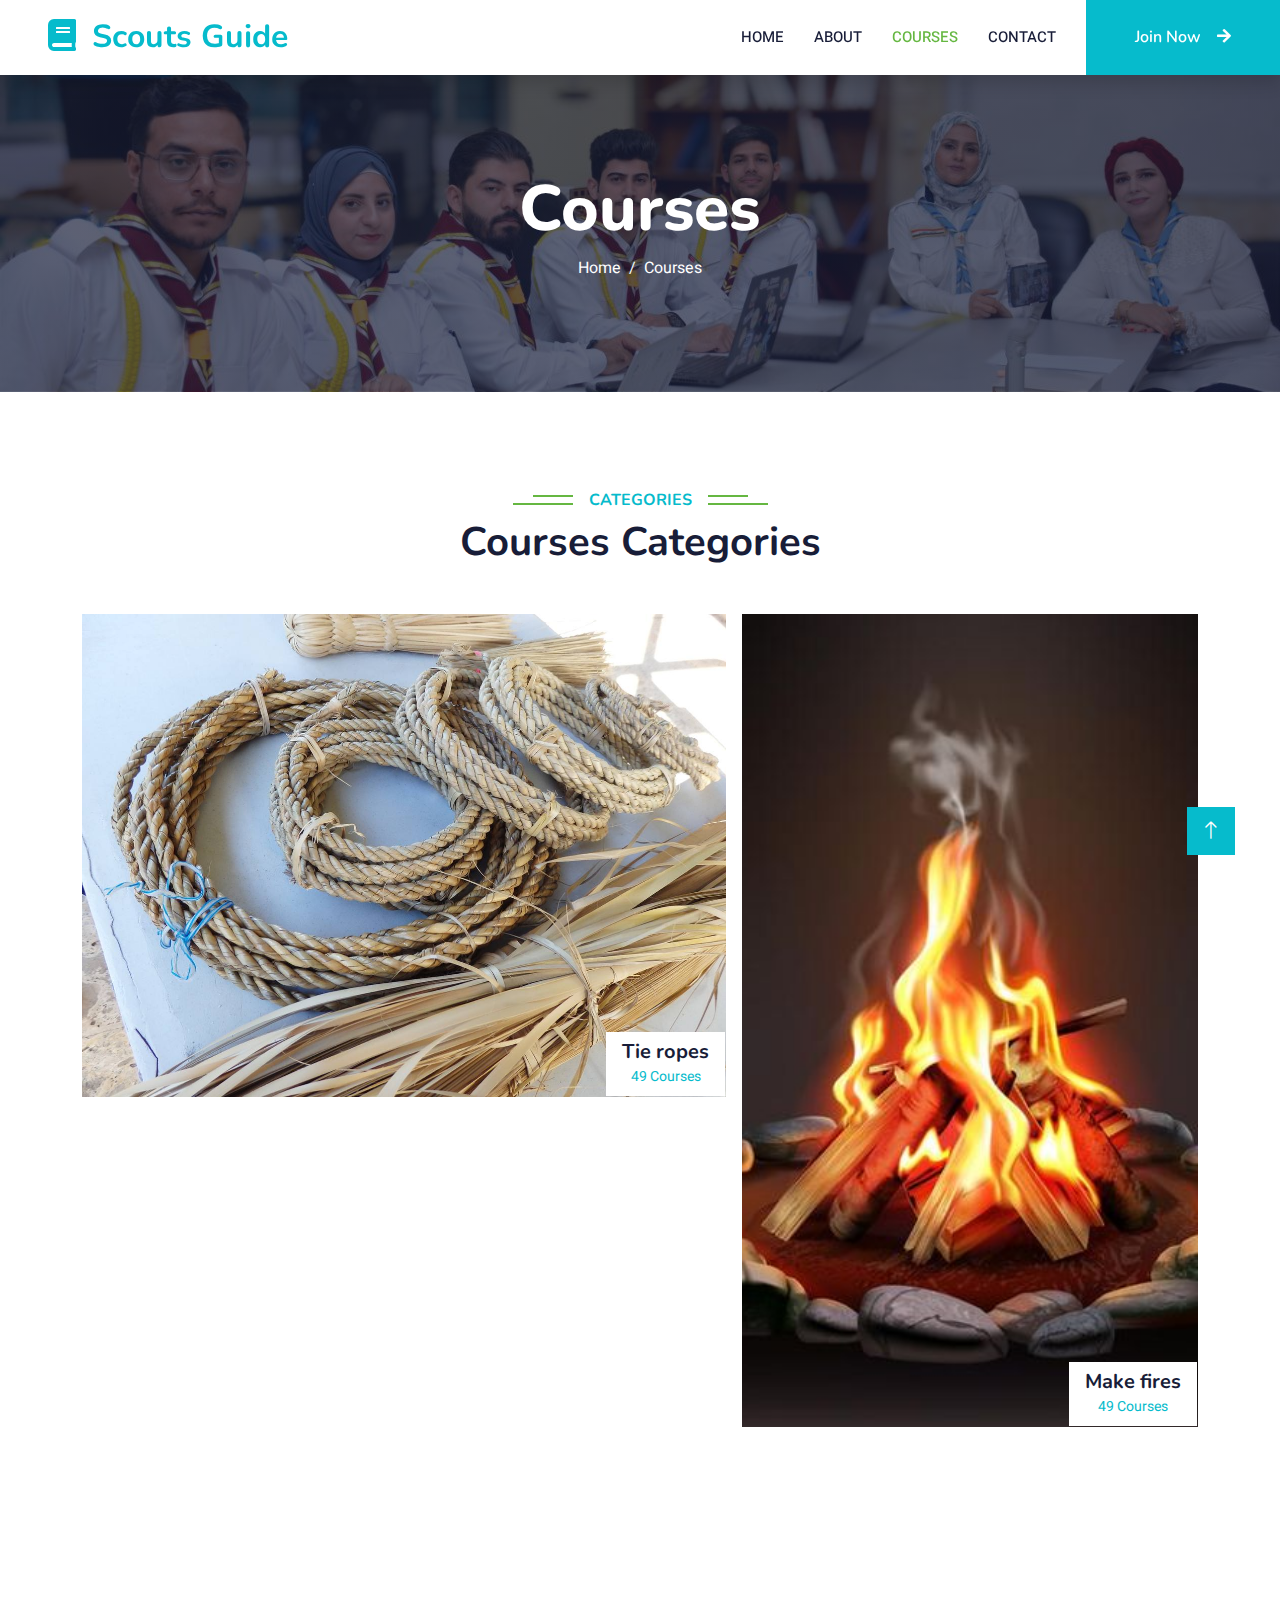
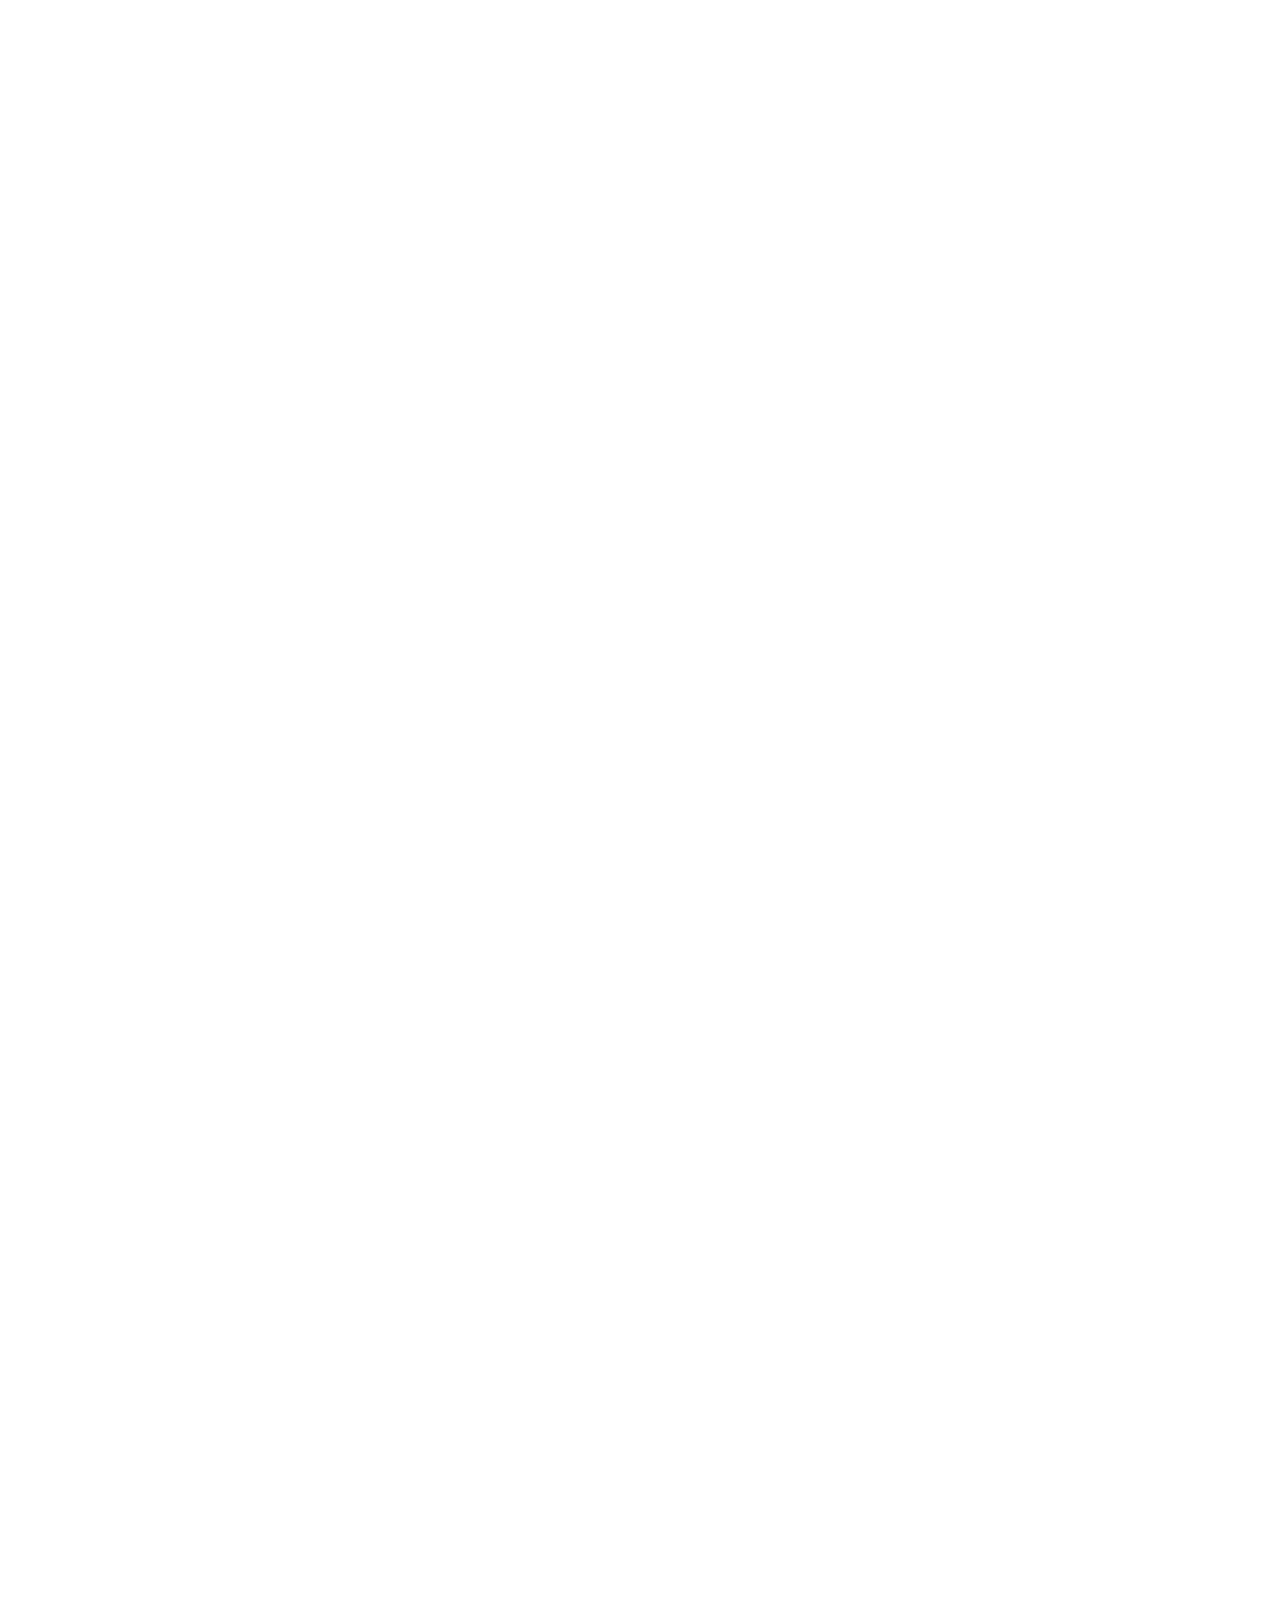
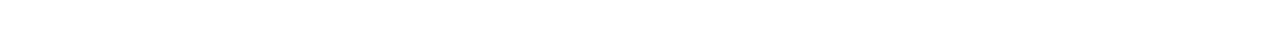
<file: courses.html>
<!DOCTYPE html>
<html lang="en">

<head>
    <meta charset="utf-8">
    <title>Scouts Guide Template</title>
    <meta content="width=device-width, initial-scale=1.0" name="viewport">
    <meta content="" name="keywords">
    <meta content="" name="description">

    <!-- Favicon -->
    <link href="img/favicon.ico" rel="icon">

    <!-- Google Web Fonts -->
    <link rel="preconnect" href="https://fonts.googleapis.com">
    <link rel="preconnect" href="https://fonts.gstatic.com" crossorigin>
    <link href="https://fonts.googleapis.com/css2?family=Heebo:wght@400;500;600&family=Nunito:wght@600;700;800&display=swap" rel="stylesheet">

    <!-- Icon Font Stylesheet -->
    <link href="https://cdnjs.cloudflare.com/ajax/libs/font-awesome/5.10.0/css/all.min.css" rel="stylesheet">
    <link href="https://cdn.jsdelivr.net/npm/bootstrap-icons@1.4.1/font/bootstrap-icons.css" rel="stylesheet">

    <!-- Libraries Stylesheet -->
    <link href="lib/animate/animate.min.css" rel="stylesheet">
    <link href="lib/owlcarousel/assets/owl.carousel.min.css" rel="stylesheet">

    <!-- Customized Bootstrap Stylesheet -->
    <link href="css/bootstrap.min.css" rel="stylesheet">

    <!-- Template Stylesheet -->
    <link href="css/style.css" rel="stylesheet">
</head>

<body>
<div id="google_translate_element"></div>
    <!-- Spinner Start -->
    <div id="spinner" class="show bg-white position-fixed translate-middle w-100 vh-100 top-50 start-50 d-flex align-items-center justify-content-center">
        <div class="spinner-border text-primary" style="width: 3rem; height: 3rem;" role="status">
            <span class="sr-only">Loading...</span>
        </div>
    </div>
    <!-- Spinner End -->


    <!-- Navbar Start -->
    <nav class="navbar navbar-expand-lg bg-white navbar-light shadow sticky-top p-0">
        <a href="index.html" class="navbar-brand d-flex align-items-center px-4 px-lg-5">
            <h2 class="m-0 text-primary"><i class="fa fa-book me-3"></i>Scouts Guide</h2>
        </a>
        <button type="button" class="navbar-toggler me-4" data-bs-toggle="collapse" data-bs-target="#navbarCollapse">
            <span class="navbar-toggler-icon"></span>
        </button>
        <div class="collapse navbar-collapse" id="navbarCollapse">
            <div class="navbar-nav ms-auto p-4 p-lg-0">
                <a href="index.html" class="nav-item nav-link">Home</a>
                <a href="about.html" class="nav-item nav-link">About</a>
                <a href="courses.html" class="nav-item nav-link active">Courses</a>
                <a href="contact.html" class="nav-item nav-link">Contact</a>
            </div>
            <a href="" class="btn btn-primary py-4 px-lg-5 d-none d-lg-block">Join Now<i class="fa fa-arrow-right ms-3"></i></a>
        </div>
    </nav>
    <!-- Navbar End -->


    <!-- Header Start -->
    <div class="container-fluid bg-primary py-5 mb-5 page-header">
        <div class="container py-5">
            <div class="row justify-content-center">
                <div class="col-lg-10 text-center">
                    <h1 class="display-3 text-white animated slideInDown">Courses</h1>
                    <nav aria-label="breadcrumb">
                        <ol class="breadcrumb justify-content-center">
                            <li class="breadcrumb-item"><a class="text-white" href="#">Home</a></li>
                            <li class="breadcrumb-item text-white active" aria-current="page">Courses</li>
                        </ol>
                    </nav>
                </div>
            </div>
        </div>
    </div>
    <!-- Header End -->


<!-- Categories Start -->
<div class="container-xxl py-5 category">
    <div class="container">
        <div class="text-center wow fadeInUp" data-wow-delay="0.1s">
            <h6 class="section-title bg-white text-center text-primary px-3">Categories</h6>
            <h1 class="mb-5">Courses Categories</h1>
        </div>
        <div class="row g-3">
            <div class="col-lg-7 col-md-6">
                <div class="row g-3">
                    <div class="col-lg-12 col-md-12 wow zoomIn" data-wow-delay="0.1s">
                        <a class="position-relative d-block overflow-hidden" href="https://www.youtube.com/watch?v=Uv62L_KEP7I">
                            <img class="img-fluid" src="img/cat-1.jpg" alt="">
                            <div class="bg-white text-center position-absolute bottom-0 end-0 py-2 px-3" style="margin: 1px;">
                                <h5 class="m-0">Tie ropes</h5>
                                <small class="text-primary">49 Courses</small>
                            </div>
                        </a>
                    </div>
                    <div class="col-lg-6 col-md-12 wow zoomIn" data-wow-delay="0.3s">
                        <a class="position-relative d-block overflow-hidden" href="https://www.youtube.com/watch?v=kTaL84rlWg4">
                            <img class="img-fluid" src="img/cat-2.jpg" alt="">
                            <div class="bg-white text-center position-absolute bottom-0 end-0 py-2 px-3" style="margin: 1px;">
                                <h5 class="m-0">Badges</h5>
                                <small class="text-primary">49 Courses</small>
                            </div>
                        </a>
                    </div>
                    <div class="col-lg-6 col-md-12 wow zoomIn" data-wow-delay="0.5s">
                        <a class="position-relative d-block overflow-hidden" href="https://www.youtube.com/watch?v=_4KLqzPqFvk">
                            <img class="img-fluid" src="img/cat-3.jpg" alt="">
                            <div class="bg-white text-center position-absolute bottom-0 end-0 py-2 px-3" style="margin: 1px;">
                                <h5 class="m-0">Scout salute</h5>
                                <small class="text-primary">49 Courses</small>
                            </div>
                        </a>
                    </div>
                </div>
            </div>
            <div class="col-lg-5 col-md-6 wow zoomIn" data-wow-delay="0.7s" style="min-height: 350px;">
                <a class="position-relative d-block h-100 overflow-hidden" href="https://www.youtube.com/watch?v=3W5MYZmSymc&t=298s">
                    <img class="img-fluid position-absolute w-100 h-100" src="img/cat-4.jpg" alt="" style="object-fit: cover;">
                    <div class="bg-white text-center position-absolute bottom-0 end-0 py-2 px-3" style="margin:  1px;">
                        <h5 class="m-0">Make fires</h5>
                        <small class="text-primary">49 Courses</small>
                    </div>
                </a>
            </div>
        </div>
    </div>
</div>
<!-- Categories Start -->


<!-- Courses Start -->
<div class="container-xxl py-5">
    <div class="container">
        <div class="text-center wow fadeInUp" data-wow-delay="0.1s">
            <h6 class="section-title bg-white text-center text-primary px-3">Courses</h6>
            <h1 class="mb-5">Popular Courses</h1>
        </div>
        <div class="row g-4 justify-content-center">
            <div class="col-lg-4 col-md-6 wow fadeInUp" data-wow-delay="0.1s">
                <div class="course-item bg-light">
                    <div class="position-relative overflow-hidden">
                        <img class="img-fluid" src="img/course-1.jpg" alt="">
                        <div class="w-100 d-flex justify-content-center position-absolute bottom-0 start-0 mb-4">
                            <a href="https://www.youtube.com/watch?v=0TpmU5pg66c&t=10s" class="flex-shrink-0 btn btn-sm btn-primary px-3 border-end" style="border-radius: 30px 0 0 30px;">Read More</a>
                            <a href="https://www.youtube.com/watch?v=0TpmU5pg66c&t=10s" class="flex-shrink-0 btn btn-sm btn-primary px-3" style="border-radius: 0 30px 30px 0;">Join Now</a>
                        </div>
                    </div>
                    <div class="text-center p-4 pb-0">
                        <h3 class="mb-0">Free</h3>
                        <div class="mb-3">
                            <small class="fa fa-star text-primary"></small>
                            <small class="fa fa-star text-primary"></small>
                            <small class="fa fa-star text-primary"></small>
                            <small class="fa fa-star text-primary"></small>
                            <small class="fa fa-star text-primary"></small>
                            <small>(123)</small>
                        </div>
                        <h5 class="mb-4">Learn how to locate and find your way easily</h5>
                    </div>
                    <div class="d-flex border-top">
                        <small class="flex-fill text-center border-end py-2"><i class="fa fa-user-tie text-primary me-2"></i>John Doe</small>
                        <small class="flex-fill text-center border-end py-2"><i class="fa fa-clock text-primary me-2"></i>1.49 Hrs</small>
                        <small class="flex-fill text-center py-2"><i class="fa fa-user text-primary me-2"></i>30 Students</small>
                    </div>
                </div>
            </div>
            <div class="col-lg-4 col-md-6 wow fadeInUp" data-wow-delay="0.3s">
                <div class="course-item bg-light">
                    <div class="position-relative overflow-hidden">
                        <img class="img-fluid" src="img/course-2.jpg" alt="">
                        <div class="w-100 d-flex justify-content-center position-absolute bottom-0 start-0 mb-4">
                            <a href="https://www.youtube.com/watch?v=YYPuOkykS7I&t=1s" class="flex-shrink-0 btn btn-sm btn-primary px-3 border-end" style="border-radius: 30px 0 0 30px;">Read More</a>
                            <a href="https://www.youtube.com/watch?v=YYPuOkykS7I&t=1s" class="flex-shrink-0 btn btn-sm btn-primary px-3" style="border-radius: 0 30px 30px 0;">Join Now</a>
                        </div>
                    </div>
                    <div class="text-center p-4 pb-0">
                        <h3 class="mb-0">Free</h3>
                        <div class="mb-3">
                            <small class="fa fa-star text-primary"></small>
                            <small class="fa fa-star text-primary"></small>
                            <small class="fa fa-star text-primary"></small>
                            <small class="fa fa-star text-primary"></small>
                            <small class="fa fa-star text-primary"></small>
                            <small>(123)</small>
                        </div>
                        <h5 class="mb-4">Learn how to measure and determine heights</h5>
                    </div>
                    <div class="d-flex border-top">
                        <small class="flex-fill text-center border-end py-2"><i class="fa fa-user-tie text-primary me-2"></i>John Doe</small>
                        <small class="flex-fill text-center border-end py-2"><i class="fa fa-clock text-primary me-2"></i>1.49 Hrs</small>
                        <small class="flex-fill text-center py-2"><i class="fa fa-user text-primary me-2"></i>30 Students</small>
                    </div>
                </div>
            </div>
            <div class="col-lg-4 col-md-6 wow fadeInUp" data-wow-delay="0.5s">
                <div class="course-item bg-light">
                    <div class="position-relative overflow-hidden">
                        <img class="img-fluid" src="img/course-3.jpg" alt="">
                        <div class="w-100 d-flex justify-content-center position-absolute bottom-0 start-0 mb-4">
                            <a href="https://www.youtube.com/watch?v=wqySHi-HXBU" class="flex-shrink-0 btn btn-sm btn-primary px-3 border-end" style="border-radius: 30px 0 0 30px;">Read More</a>
                            <a href="https://www.youtube.com/watch?v=wqySHi-HXBU" class="flex-shrink-0 btn btn-sm btn-primary px-3" style="border-radius: 0 30px 30px 0;">Join Now</a>
                        </div>
                    </div>
                    <div class="text-center p-4 pb-0">
                        <h3 class="mb-0">Free</h3>
                        <div class="mb-3">
                            <small class="fa fa-star text-primary"></small>
                            <small class="fa fa-star text-primary"></small>
                            <small class="fa fa-star text-primary"></small>
                            <small class="fa fa-star text-primary"></small>
                            <small class="fa fa-star text-primary"></small>
                            <small>(123)</small>
                        </div>
                        <h5 class="mb-4">Learn about woodworking and more</h5>
                    </div>
                    <div class="d-flex border-top">
                        <small class="flex-fill text-center border-end py-2"><i class="fa fa-user-tie text-primary me-2"></i>John Doe</small>
                        <small class="flex-fill text-center border-end py-2"><i class="fa fa-clock text-primary me-2"></i>1.49 Hrs</small>
                        <small class="flex-fill text-center py-2"><i class="fa fa-user text-primary me-2"></i>30 Students</small>
                    </div>
                </div>
            </div>
        </div>
    </div>
</div>
<!-- Courses End -->

    <!-- Testimonial Start -->
    <div class="container-xxl py-5 wow fadeInUp" data-wow-delay="0.1s">
        <div class="container">
            <div class="text-center">
                <h6 class="section-title bg-white text-center text-primary px-3">Testimonial</h6>
                <h1 class="mb-5">Our Students Say!</h1>
            </div>
            <div class="owl-carousel testimonial-carousel position-relative">
                <div class="testimonial-item text-center">
                    <img class="border rounded-circle p-2 mx-auto mb-3" src="img/testimonial-1.jpg" style="width: 80px; height: 80px;">
                    <h5 class="mb-0">sara</h5>
                    <p>Profession</p>
                    <div class="testimonial-text bg-light text-center p-4">
                    <p class="mb-0">It was a wonderful trip. I learned a lot through this wonderful site and interesting courses.</p>
                    </div>
                </div>
                <div class="testimonial-item text-center">
                    <img class="border rounded-circle p-2 mx-auto mb-3" src="img/testimonial-2.jpg" style="width: 80px; height: 80px;">
                    <h5 class="mb-0">Ali</h5>
                    <p>Profession</p>
                    <div class="testimonial-text bg-light text-center p-4">
                    <p class="mb-0">It was a wonderful trip. I learned a lot through this wonderful site and interesting courses.</p>
                    </div>
                </div>
                <div class="testimonial-item text-center">
                    <img class="border rounded-circle p-2 mx-auto mb-3" src="img/testimonial-3.jpg" style="width: 80px; height: 80px;">
                    <h5 class="mb-0">Zaid</h5>
                    <p>Profession</p>
                    <div class="testimonial-text bg-light text-center p-4">
                    <p class="mb-0">It was a wonderful trip. I learned a lot through this wonderful site and interesting courses.</p>
                    </div>
                </div>
                <div class="testimonial-item text-center">
                    <img class="border rounded-circle p-2 mx-auto mb-3" src="img/testimonial-4.jpg" style="width: 80px; height: 80px;">
                    <h5 class="mb-0">Noor</h5>
                    <p>Profession</p>
                    <div class="testimonial-text bg-light text-center p-4">
                    <p class="mb-0">It was a wonderful trip. I learned a lot through this wonderful site and interesting courses.</p>
                    </div>
                </div>
            </div>
        </div>
    </div>
    <!-- Testimonial End -->
        

    <!-- Footer Start -->
    <div class="container-fluid bg-dark text-light footer pt-5 mt-5 wow fadeIn" data-wow-delay="0.1s">
        <div class="container py-5">
            <div class="row g-5">
                <div class="col-lg-3 col-md-6">
                    <h4 class="text-white mb-3">Quick Link</h4>
                    <a class="btn btn-link" href="">About Us</a>
                    <a class="btn btn-link" href="">Contact Us</a>
                    <a class="btn btn-link" href="">Privacy Policy</a>
                    <a class="btn btn-link" href="">Terms & Condition</a>
                    <a class="btn btn-link" href="">FAQs & Help</a>
                </div>
                <div class="col-lg-3 col-md-6">
                    <h4 class="text-white mb-3">Contact</h4>
                    <p class="mb-2"><i class="fa fa-map-marker-alt me-3"></i>Al Senaha St, Baghdad, Iraq</p>
                    <p class="mb-2"><i class="fa fa-phone-alt me-3"></i>+964 7822231845</p>
                    <p class="mb-2"><i class="fa fa-envelope me-3"></i>abdulqudoos.h.m@gmail.com</p>
                    <div class="d-flex pt-2">
                        <a class="btn btn-outline-light btn-social" href=""><i class="fab fa-twitter"></i></a>
                        <a class="btn btn-outline-light btn-social" href=""><i class="fab fa-facebook-f"></i></a>
                        <a class="btn btn-outline-light btn-social" href=""><i class="fab fa-youtube"></i></a>
                        <a class="btn btn-outline-light btn-social" href=""><i class="fab fa-linkedin-in"></i></a>
                    </div>
                </div>
                <div class="col-lg-3 col-md-6">
                    <h4 class="text-white mb-3">Gallery</h4>
                    <div class="row g-2 pt-2">
                        <div class="col-4">
                            <img class="img-fluid bg-light p-1" src="img/course-1.jpg" alt="">
                        </div>
                        <div class="col-4">
                            <img class="img-fluid bg-light p-1" src="img/course-2.jpg" alt="">
                        </div>
                        <div class="col-4">
                            <img class="img-fluid bg-light p-1" src="img/course-3.jpg" alt="">
                        </div>
                        <div class="col-4">
                            <img class="img-fluid bg-light p-1" src="img/course-2.jpg" alt="">
                        </div>
                        <div class="col-4">
                            <img class="img-fluid bg-light p-1" src="img/course-3.jpg" alt="">
                        </div>
                        <div class="col-4">
                            <img class="img-fluid bg-light p-1" src="img/course-1.jpg" alt="">
                        </div>
                    </div>
                </div>
                <div class="col-lg-3 col-md-6">
                    <h4 class="text-white mb-3">Newsletter</h4>
                    <p>Enter your email to get the latest scouting news and new courses.</p>
                    <div class="position-relative mx-auto" style="max-width: 400px;">
                        <input class="form-control border-0 w-100 py-3 ps-4 pe-5" type="text" placeholder="Your email">
                        <button type="button" class="btn btn-primary py-2 position-absolute top-0 end-0 mt-2 me-2">SignUp</button>
                    </div>
                </div>
            </div>
        </div>
        <div class="container">
            <div class="copyright">
                <div class="row">
                    <div class="col-md-6 text-center text-md-start mb-3 mb-md-0">
                        &copy; <a class="border-bottom" href="#">University Of Technology.</a>
                        All Right Reserved.<br>
                        Designed By<br>  <a class="border-bottom" href="#">Abdul Qudoos Hamid & Murtadha Jasim</a><br><br>
                    </div>
                    <div class="col-md-6 text-center text-md-end">
                        <div class="footer-menu">
                            <a href="">Home</a>
                            <a href="">Cookies</a>
                            <a href="">Help</a>
                            <a href="">FQAs</a>
                        </div>
                    </div>
                </div>
            </div>
        </div>
    </div>
    <!-- Footer End -->


    <!-- Back to Top -->
    <a href="#" class="btn btn-lg btn-primary btn-lg-square back-to-top"><i class="bi bi-arrow-up"></i></a>


    <!-- JavaScript Libraries -->
    <script src="https://code.jquery.com/jquery-3.4.1.min.js"></script>
    <script src="https://cdn.jsdelivr.net/npm/bootstrap@5.0.0/dist/js/bootstrap.bundle.min.js"></script>
    <script src="lib/wow/wow.min.js"></script>
    <script src="lib/easing/easing.min.js"></script>
    <script src="lib/waypoints/waypoints.min.js"></script>
    <script src="lib/owlcarousel/owl.carousel.min.js"></script>
    <script type="text/javascript" src="js/translate.js"></script>
    <script type="text/javascript"
        src="https://translate.google.com/translate_a/element.js?cb=googleTranslateElementInit">
    </script>
    <!-- Template Javascript -->
    <script src="js/main.js"></script>
</body>

</html>
</file>
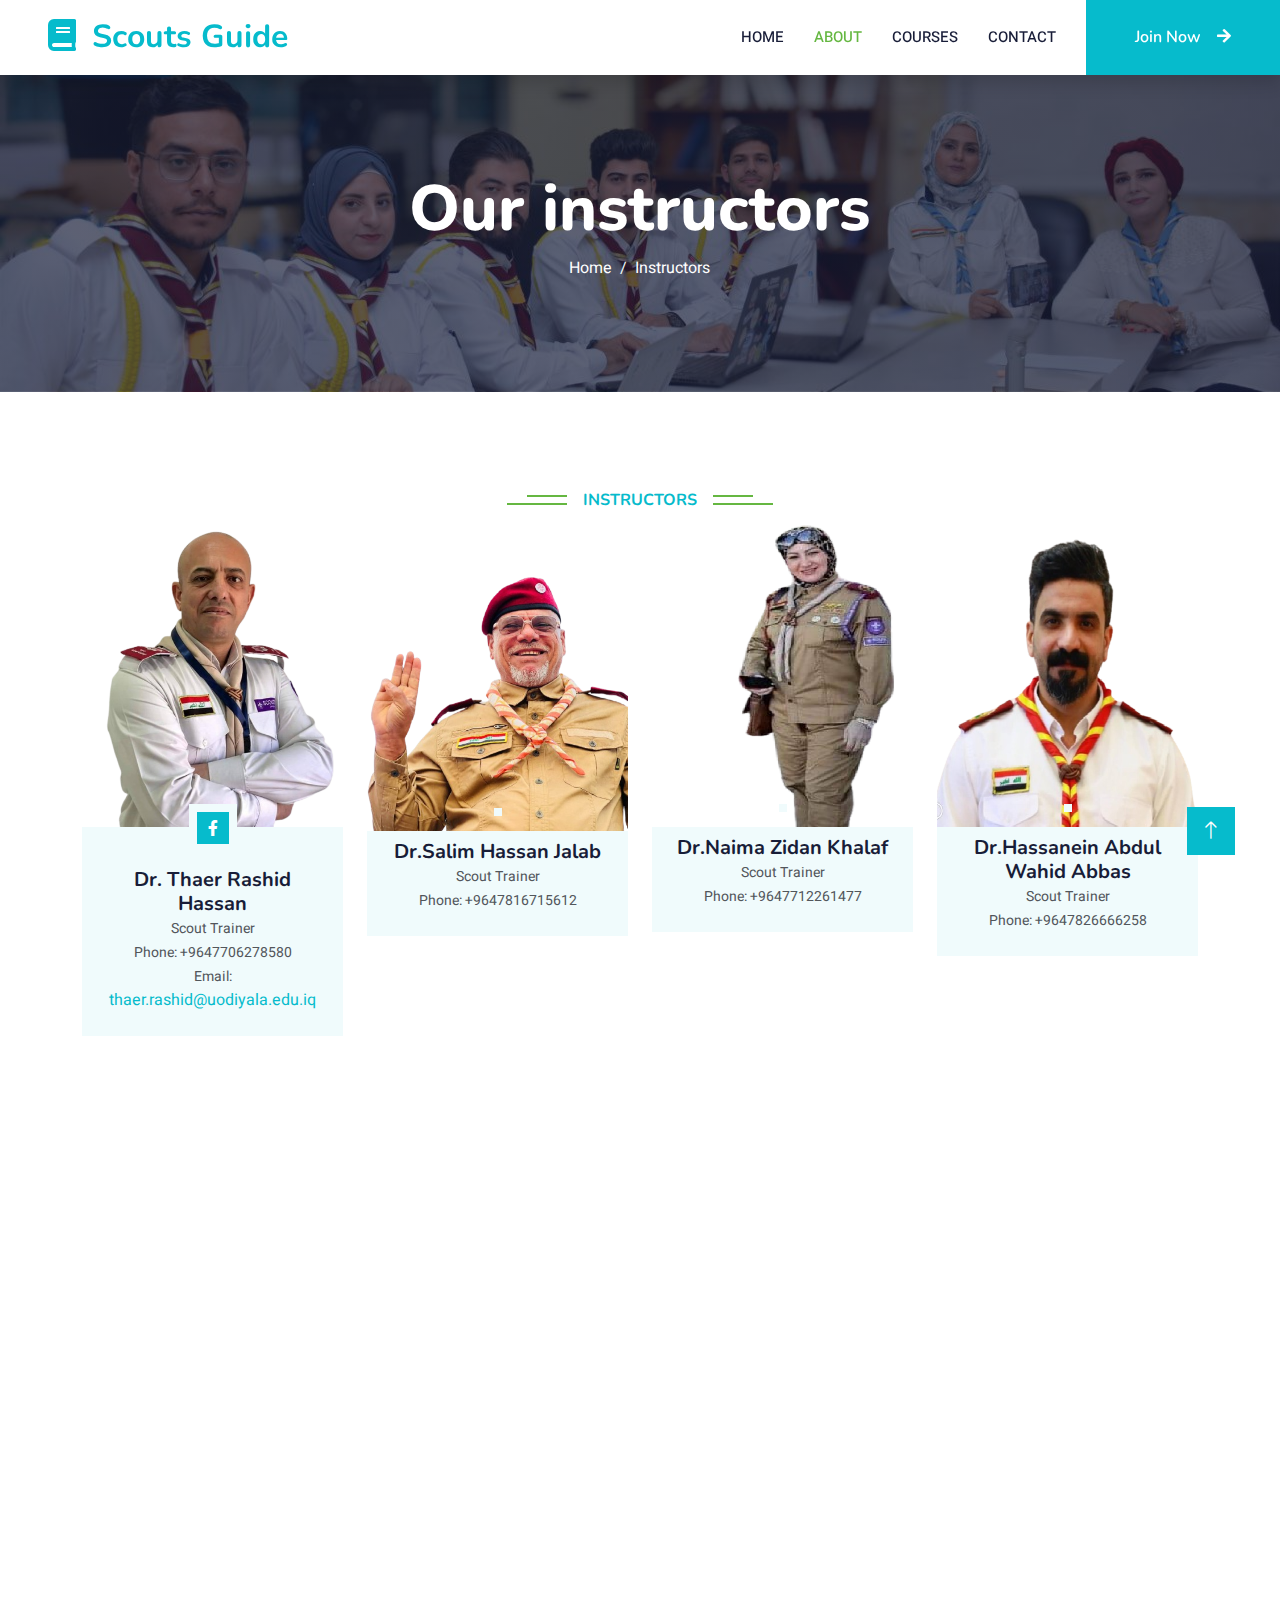
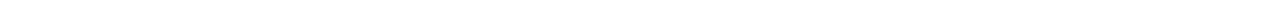
<file: Instructors.html>
<!DOCTYPE html>
<html lang="en">

<head>
    <meta charset="utf-8">
    <title>Scouts Guide Template</title>
    <meta content="width=device-width, initial-scale=1.0" name="viewport">
    <meta content="" name="keywords">
    <meta content="" name="description">

    <!-- Favicon -->
    <link href="img/favicon.ico" rel="icon">

    <!-- Google Web Fonts -->
    <link rel="preconnect" href="https://fonts.googleapis.com">
    <link rel="preconnect" href="https://fonts.gstatic.com" crossorigin>
    <link href="https://fonts.googleapis.com/css2?family=Heebo:wght@400;500;600&family=Nunito:wght@600;700;800&display=swap" rel="stylesheet">

    <!-- Icon Font Stylesheet -->
    <link href="https://cdnjs.cloudflare.com/ajax/libs/font-awesome/5.10.0/css/all.min.css" rel="stylesheet">
    <link href="https://cdn.jsdelivr.net/npm/bootstrap-icons@1.4.1/font/bootstrap-icons.css" rel="stylesheet">

    <!-- Libraries Stylesheet -->
    <link href="lib/animate/animate.min.css" rel="stylesheet">
    <link href="lib/owlcarousel/assets/owl.carousel.min.css" rel="stylesheet">

    <!-- Customized Bootstrap Stylesheet -->
    <link href="css/bootstrap.min.css" rel="stylesheet">

    <!-- Template Stylesheet -->
    <link href="css/style.css" rel="stylesheet">
</head>

<body>
<div id="google_translate_element"></div>
    <!-- Spinner Start -->
    <div id="spinner" class="show bg-white position-fixed translate-middle w-100 vh-100 top-50 start-50 d-flex align-items-center justify-content-center">
        <div class="spinner-border text-primary" style="width: 3rem; height: 3rem;" role="status">
            <span class="sr-only">Loading...</span>
        </div>
    </div>
    <!-- Spinner End -->


    <!-- Navbar Start -->
    <nav class="navbar navbar-expand-lg bg-white navbar-light shadow sticky-top p-0">
        <a href="index.html" class="navbar-brand d-flex align-items-center px-4 px-lg-5">
            <h2 class="m-0 text-primary"><i class="fa fa-book me-3"></i>Scouts Guide</h2>
        </a>
        <button type="button" class="navbar-toggler me-4" data-bs-toggle="collapse" data-bs-target="#navbarCollapse">
            <span class="navbar-toggler-icon"></span>
        </button>
        <div class="collapse navbar-collapse" id="navbarCollapse">
            <div class="navbar-nav ms-auto p-4 p-lg-0">
                <a href="index.html" class="nav-item nav-link">Home</a>
                <a href="about.html" class="nav-item nav-link active">About</a>
                <a href="courses.html" class="nav-item nav-link">Courses</a>
                <a href="contact.html" class="nav-item nav-link">Contact</a>
            </div>
            <a href="" class="btn btn-primary py-4 px-lg-5 d-none d-lg-block">Join Now<i class="fa fa-arrow-right ms-3"></i></a>
        </div>
    </nav>
    <!-- Navbar End -->


    <!-- Header Start -->
    <div class="container-fluid bg-primary py-5 mb-5 page-header">
        <div class="container py-5">
            <div class="row justify-content-center">
                <div class="col-lg-10 text-center">
                    <h1 class="display-3 text-white animated slideInDown">Our instructors</h1>
                    <nav aria-label="breadcrumb">
                        <ol class="breadcrumb justify-content-center">
                            <li class="breadcrumb-item"><a class="text-white" href="#">Home</a></li>
                            <li class="breadcrumb-item text-white active" aria-current="page">Instructors</li>
                        </ol>
                    </nav>
                </div>
            </div>
        </div>
    </div>
    <!-- Header End -->








    <!-- Team Start -->
    <div class="container-xxl py-5">
        <div class="container">
            <div class="text-center wow fadeInUp" data-wow-delay="0.1s">
                <h6 class="section-title bg-white text-center text-primary px-3">Instructors</h6>
            </div>
            <div class="row g-4">
                <div class="col-lg-3 col-md-6 wow fadeInUp" data-wow-delay="0.1s">
                    <div class="team-item bg-light">
                        <div class="overflow-hidden">
                            <img class="img-fluid" src="img/Instructors2.png" alt="">
                        </div>
                        <div class="position-relative d-flex justify-content-center" style="margin-top: -23px;">
                            <div class="bg-light d-flex justify-content-center pt-2 px-1">
                                <a class="btn btn-sm-square btn-primary mx-1" href="https://www.facebook.com/drthaer.almutar?mibextid=ZbWKwL"><i class="fab fa-facebook-f"></i></a>
                            </div>
                        </div>
                        <div class="text-center p-4">
                            <h5 class="mb-0">Dr. Thaer Rashid Hassan</h5>
                            <small> Scout Trainer </small><br>
                            <small>Phone: +9647706278580</small><br>
                            <small>Email: </small><a href="mailto:thaer.rashid@uodiyala.edu.iq">thaer.rashid@uodiyala.edu.iq</a>
                        </div>
                    </div>
                </div>
                <div class="col-lg-3 col-md-6 wow fadeInUp" data-wow-delay="0.3s">
                    <div class="team-item bg-light">
                        <div class="overflow-hidden">
                            <img class="img-fluid" src="img/Instructors.png" alt="">
                        </div>
                        <div class="position-relative d-flex justify-content-center" style="margin-top: -23px;">
                            <div class="bg-light d-flex justify-content-center pt-2 px-1">
                            </div>
                        </div>
                        <div class="text-center p-4">
                            <h5 class="mb-0">Dr.Salim Hassan Jalab</h5>
                            <small>Scout Trainer</small><br>
                            <small>Phone: +9647816715612</small>
                        </div>
                    </div>
                </div>
                <div class="col-lg-3 col-md-6 wow fadeInUp" data-wow-delay="0.5s">
                    <div class="team-item bg-light">
                        <div class="overflow-hidden">
                            <img class="img-fluid" src="img/Instructors3.png" alt="">
                        </div>
                        <div class="position-relative d-flex justify-content-center" style="margin-top: -23px;">
                            <div class="bg-light d-flex justify-content-center pt-2 px-1">
                            </div>
                        </div>
                        <div class="text-center p-4">
                            <h5 class="mb-0">Dr.Naima Zidan Khalaf</h5>
                            <small>Scout Trainer</small><br>
                            <small>Phone: +9647712261477</small>
                        </div>
                    </div>
                </div>
                <div class="col-lg-3 col-md-6 wow fadeInUp" data-wow-delay="0.7s">
                    <div class="team-item bg-light">
                        <div class="overflow-hidden">
                            <img class="img-fluid" src="img/Instructors4.png" alt="">
                        </div>
                        <div class="position-relative d-flex justify-content-center" style="margin-top: -23px;">
                            <div class="bg-light d-flex justify-content-center pt-2 px-1">
                            </div>
                        </div>
                        <div class="text-center p-4">
                            <h5 class="mb-0">Dr.Hassanein Abdul Wahid Abbas</h5>
                            <small>Scout Trainer</small><br>
                            <small>Phone: +9647826666258</small>
                        </div>
                    </div>
                </div>
            </div>
        </div>
    </div>
    <!-- Team End -->


    <!-- Footer Start -->
    <div class="container-fluid bg-dark text-light footer pt-5 mt-5 wow fadeIn" data-wow-delay="0.1s">
        <div class="container py-5">
            <div class="row g-5">
                <div class="col-lg-3 col-md-6">
                    <h4 class="text-white mb-3">Quick Link</h4>
                    <a class="btn btn-link" href="">About Us</a>
                    <a class="btn btn-link" href="">Contact Us</a>
                    <a class="btn btn-link" href="">Privacy Policy</a>
                    <a class="btn btn-link" href="">Terms & Condition</a>
                    <a class="btn btn-link" href="">FAQs & Help</a>
                </div>
                <div class="col-lg-3 col-md-6">
                    <h4 class="text-white mb-3">Contact</h4>
                    <p class="mb-2"><i class="fa fa-map-marker-alt me-3"></i>Al Senaha St, Baghdad, Iraq</p>
                    <p class="mb-2"><i class="fa fa-phone-alt me-3"></i>+964 7822231845</p>
                    <p class="mb-2"><i class="fa fa-envelope me-3"></i>abdulqudoos.h.m@gmail.com</p>
                    <div class="d-flex pt-2">
                        <a class="btn btn-outline-light btn-social" href=""><i class="fab fa-twitter"></i></a>
                        <a class="btn btn-outline-light btn-social" href=""><i class="fab fa-facebook-f"></i></a>
                        <a class="btn btn-outline-light btn-social" href=""><i class="fab fa-youtube"></i></a>
                        <a class="btn btn-outline-light btn-social" href=""><i class="fab fa-linkedin-in"></i></a>
                    </div>
                </div>
                <div class="col-lg-3 col-md-6">
                    <h4 class="text-white mb-3">Gallery</h4>
                    <div class="row g-2 pt-2">
                        <div class="col-4">
                            <img class="img-fluid bg-light p-1" src="img/course-1.jpg" alt="">
                        </div>
                        <div class="col-4">
                            <img class="img-fluid bg-light p-1" src="img/course-2.jpg" alt="">
                        </div>
                        <div class="col-4">
                            <img class="img-fluid bg-light p-1" src="img/course-3.jpg" alt="">
                        </div>
                        <div class="col-4">
                            <img class="img-fluid bg-light p-1" src="img/course-2.jpg" alt="">
                        </div>
                        <div class="col-4">
                            <img class="img-fluid bg-light p-1" src="img/course-3.jpg" alt="">
                        </div>
                        <div class="col-4">
                            <img class="img-fluid bg-light p-1" src="img/course-1.jpg" alt="">
                        </div>
                    </div>
                </div>
                <div class="col-lg-3 col-md-6">
                    <h4 class="text-white mb-3">Newsletter</h4>
                    <p>Enter your email to get the latest scouting news and new courses.</p>
                    <div class="position-relative mx-auto" style="max-width: 400px;">
                        <input class="form-control border-0 w-100 py-3 ps-4 pe-5" type="text" placeholder="Your email">
                        <button type="button" class="btn btn-primary py-2 position-absolute top-0 end-0 mt-2 me-2">SignUp</button>
                    </div>
                </div>
            </div>
        </div>
        <div class="container">
            <div class="copyright">
                <div class="row">
                    <div class="col-md-6 text-center text-md-start mb-3 mb-md-0">
                         &copy; <a class="border-bottom" href="#">University Of Technology.</a>
                            All Right Reserved.<br>
                        Designed By<br>  <a class="border-bottom" href="#">Abdul Qudoos Hamid & Murtadha Jasim</a><br><br>
                    </div>
                    <div class="col-md-6 text-center text-md-end">
                        <div class="footer-menu">
                            <a href="">Home</a>
                            <a href="">Cookies</a>
                            <a href="">Help</a>
                            <a href="">FQAs</a>
                        </div>
                    </div>
                </div>
            </div>
        </div>
    </div>
    <!-- Footer End -->


    <!-- Back to Top -->
    <a href="#" class="btn btn-lg btn-primary btn-lg-square back-to-top"><i class="bi bi-arrow-up"></i></a>


    <!-- JavaScript Libraries -->
    <script src="https://code.jquery.com/jquery-3.4.1.min.js"></script>
    <script src="https://cdn.jsdelivr.net/npm/bootstrap@5.0.0/dist/js/bootstrap.bundle.min.js"></script>
    <script src="lib/wow/wow.min.js"></script>
    <script src="lib/easing/easing.min.js"></script>
    <script src="lib/waypoints/waypoints.min.js"></script>
    <script src="lib/owlcarousel/owl.carousel.min.js"></script>
    <script type="text/javascript" src="js/translate.js"></script>
    <script type="text/javascript"
        src="https://translate.google.com/translate_a/element.js?cb=googleTranslateElementInit">
    </script>
    <!-- Template Javascript -->
    <script src="js/main.js"></script>
</body>

</html>
</file>
<file: css/style.css>
/********** Template CSS **********/
:root {
    --primary: #65B741;
    --light: #F0FBFC;
    --dark: #181d38;
}

.fw-medium {
    font-weight: 600 !important;
}

.fw-semi-bold {
    font-weight: 700 !important;
}

.back-to-top {
    position: fixed;
    display: none;
    right: 45px;
    bottom: 45px;
    z-index: 99;
}


/*** Spinner ***/
#spinner {
    opacity: 0;
    visibility: hidden;
    transition: opacity .5s ease-out, visibility 0s linear .5s;
    z-index: 99999;
}

#spinner.show {
    transition: opacity .5s ease-out, visibility 0s linear 0s;
    visibility: visible;
    opacity: 1;
}


/*** Button ***/
.btn {
    font-family: 'Nunito', sans-serif;
    font-weight: 600;
    transition: .5s;
}

.btn.btn-primary,
.btn.btn-secondary {
    color: #FFFFFF;
}

.btn-square {
    width: 38px;
    height: 38px;
}

.btn-sm-square {
    width: 32px;
    height: 32px;
}

.btn-lg-square {
    width: 48px;
    height: 48px;
}

.btn-square,
.btn-sm-square,
.btn-lg-square {
    padding: 0;
    display: flex;
    align-items: center;
    justify-content: center;
    font-weight: normal;
    border-radius: 0px;
}


/*** Navbar ***/
.navbar .dropdown-toggle::after {
    border: none;
    content: "\f107";
    font-family: "Font Awesome 5 Free";
    font-weight: 900;
    vertical-align: middle;
    margin-left: 8px;
}

.navbar-light .navbar-nav .nav-link {
    margin-right: 30px;
    padding: 25px 0;
    color: #FFFFFF;
    font-size: 15px;
    text-transform: uppercase;
    outline: none;
}

.navbar-light .navbar-nav .nav-link:hover,
.navbar-light .navbar-nav .nav-link.active {
    color: var(--primary);
}

@media (max-width: 991.98px) {
    .navbar-light .navbar-nav .nav-link  {
        margin-right: 0;
        padding: 10px 0;
    }

    .navbar-light .navbar-nav {
        border-top: 1px solid #EEEEEE;
    }
}

.navbar-light .navbar-brand,
.navbar-light a.btn {
    height: 75px;
}

.navbar-light .navbar-nav .nav-link {
    color: var(--dark);
    font-weight: 500;
}

.navbar-light.sticky-top {
    top: -100px;
    transition: .5s;
}

@media (min-width: 992px) {
    .navbar .nav-item .dropdown-menu {
        display: block;
        margin-top: 0;
        opacity: 0;
        visibility: hidden;
        transition: .5s;
    }

    .navbar .dropdown-menu.fade-down {
        top: 100%;
        transform: rotateX(-75deg);
        transform-origin: 0% 0%;
    }

    .navbar .nav-item:hover .dropdown-menu {
        top: 100%;
        transform: rotateX(0deg);
        visibility: visible;
        transition: .5s;
        opacity: 1;
    }
}


/*** Header carousel ***/
@media (max-width: 768px) {
    .header-carousel .owl-carousel-item {
        position: relative;
        min-height: 500px;
    }
    
    .header-carousel .owl-carousel-item img {
        position: absolute;
        width: 100%;
        height: 100%;
        object-fit: cover;
    }
}

.header-carousel .owl-nav {
    position: absolute;
    top: 50%;
    right: 8%;
    transform: translateY(-50%);
    display: flex;
    flex-direction: column;
}

.header-carousel .owl-nav .owl-prev,
.header-carousel .owl-nav .owl-next {
    margin: 7px 0;
    width: 45px;
    height: 45px;
    display: flex;
    align-items: center;
    justify-content: center;
    color: #FFFFFF;
    background: transparent;
    border: 1px solid #FFFFFF;
    font-size: 22px;
    transition: .5s;
}

.header-carousel .owl-nav .owl-prev:hover,
.header-carousel .owl-nav .owl-next:hover {
    background: var(--primary);
    border-color: var(--primary);
}

.page-header {
    background: linear-gradient(rgba(24, 29, 56, .7), rgba(24, 29, 56, .7)), url(../img/carousel-1.jpg);
    background-position: center center;
    background-repeat: no-repeat;
    background-size: cover;
}

.page-header-inner {
    background: rgba(15, 23, 43, .7);
}

.breadcrumb-item + .breadcrumb-item::before {
    color: var(--light);
}


/*** Section Title ***/
.section-title {
    position: relative;
    display: inline-block;
    text-transform: uppercase;
}

.section-title::before {
    position: absolute;
    content: "";
    width: calc(100% + 80px);
    height: 2px;
    top: 4px;
    left: -40px;
    background: var(--primary);
    z-index: -1;
}

.section-title::after {
    position: absolute;
    content: "";
    width: calc(100% + 120px);
    height: 2px;
    bottom: 5px;
    left: -60px;
    background: var(--primary);
    z-index: -1;
}

.section-title.text-start::before {
    width: calc(100% + 40px);
    left: 0;
}

.section-title.text-start::after {
    width: calc(100% + 60px);
    left: 0;
}


/*** Service ***/
.service-item {
    background: var(--light);
    transition: .5s;
}

.service-item:hover {
    margin-top: -10px;
    background: var(--primary);
}

.service-item * {
    transition: .5s;
}

.service-item:hover * {
    color: var(--light) !important;
}


/*** Categories & Courses ***/
.category img,
.course-item img {
    transition: .5s;
}

.category a:hover img,
.course-item:hover img {
    transform: scale(1.1);
}


/*** Team ***/
.team-item img {
    transition: .5s;
}

.team-item:hover img {
    transform: scale(1.1);
}


/*** Testimonial ***/
.testimonial-carousel::before {
    position: absolute;
    content: "";
    top: 0;
    left: 0;
    height: 100%;
    width: 0;
    background: linear-gradient(to right, rgba(255, 255, 255, 1) 0%, rgba(255, 255, 255, 0) 100%);
    z-index: 1;
}

.testimonial-carousel::after {
    position: absolute;
    content: "";
    top: 0;
    right: 0;
    height: 100%;
    width: 0;
    background: linear-gradient(to left, rgba(255, 255, 255, 1) 0%, rgba(255, 255, 255, 0) 100%);
    z-index: 1;
}

@media (min-width: 768px) {
    .testimonial-carousel::before,
    .testimonial-carousel::after {
        width: 200px;
    }
}

@media (min-width: 992px) {
    .testimonial-carousel::before,
    .testimonial-carousel::after {
        width: 300px;
    }
}

.testimonial-carousel .owl-item .testimonial-text,
.testimonial-carousel .owl-item.center .testimonial-text * {
    transition: .5s;
}

.testimonial-carousel .owl-item.center .testimonial-text {
    background: var(--primary) !important;
}

.testimonial-carousel .owl-item.center .testimonial-text * {
    color: #FFFFFF !important;
}

.testimonial-carousel .owl-dots {
    margin-top: 24px;
    display: flex;
    align-items: flex-end;
    justify-content: center;
}

.testimonial-carousel .owl-dot {
    position: relative;
    display: inline-block;
    margin: 0 5px;
    width: 15px;
    height: 15px;
    border: 1px solid #CCCCCC;
    transition: .5s;
}

.testimonial-carousel .owl-dot.active {
    background: var(--primary);
    border-color: var(--primary);
}


/*** Footer ***/
.footer .btn.btn-social {
    margin-right: 5px;
    width: 35px;
    height: 35px;
    display: flex;
    align-items: center;
    justify-content: center;
    color: var(--light);
    font-weight: normal;
    border: 1px solid #FFFFFF;
    border-radius: 35px;
    transition: .3s;
}

.footer .btn.btn-social:hover {
    color: var(--primary);
}

.footer .btn.btn-link {
    display: block;
    margin-bottom: 5px;
    padding: 0;
    text-align: left;
    color: #FFFFFF;
    font-size: 15px;
    font-weight: normal;
    text-transform: capitalize;
    transition: .3s;
}

.footer .btn.btn-link::before {
    position: relative;
    content: "\f105";
    font-family: "Font Awesome 5 Free";
    font-weight: 900;
    margin-right: 10px;
}

.footer .btn.btn-link:hover {
    letter-spacing: 1px;
    box-shadow: none;
}

.footer .copyright {
    padding: 25px 0;
    font-size: 15px;
    border-top: 1px solid rgba(256, 256, 256, .1);
}

.footer .copyright a {
    color: var(--light);
}

.footer .footer-menu a {
    margin-right: 15px;
    padding-right: 15px;
    border-right: 1px solid rgba(255, 255, 255, .1);
}

.footer .footer-menu a:last-child {
    margin-right: 0;
    padding-right: 0;
    border-right: none;
}
</file>
